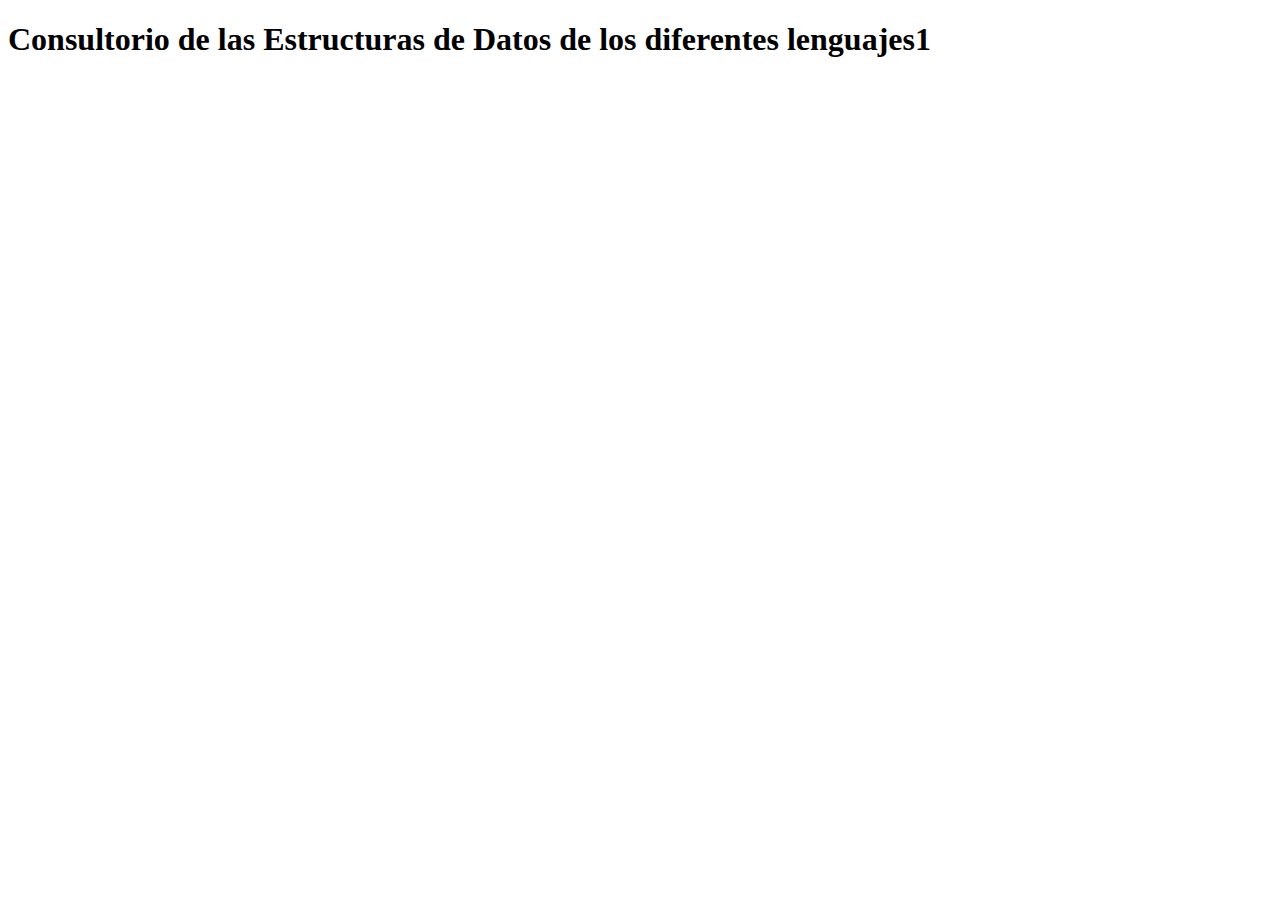
<file: index.html>
<!DOCTYPE html>
<html lang="en">
<head>
    <meta charset="UTF-8">
    <meta http-equiv="X-UA-Compatible" content="IE=edge">
    <meta name="viewport" content="width=device-width, initial-scale=1.0">
    <title>Estructura de Datos</title>
</head>
<body>
    <h1>Consultorio de las Estructuras de Datos de los diferentes lenguajes1</h1>
</body>
</html>
</file>
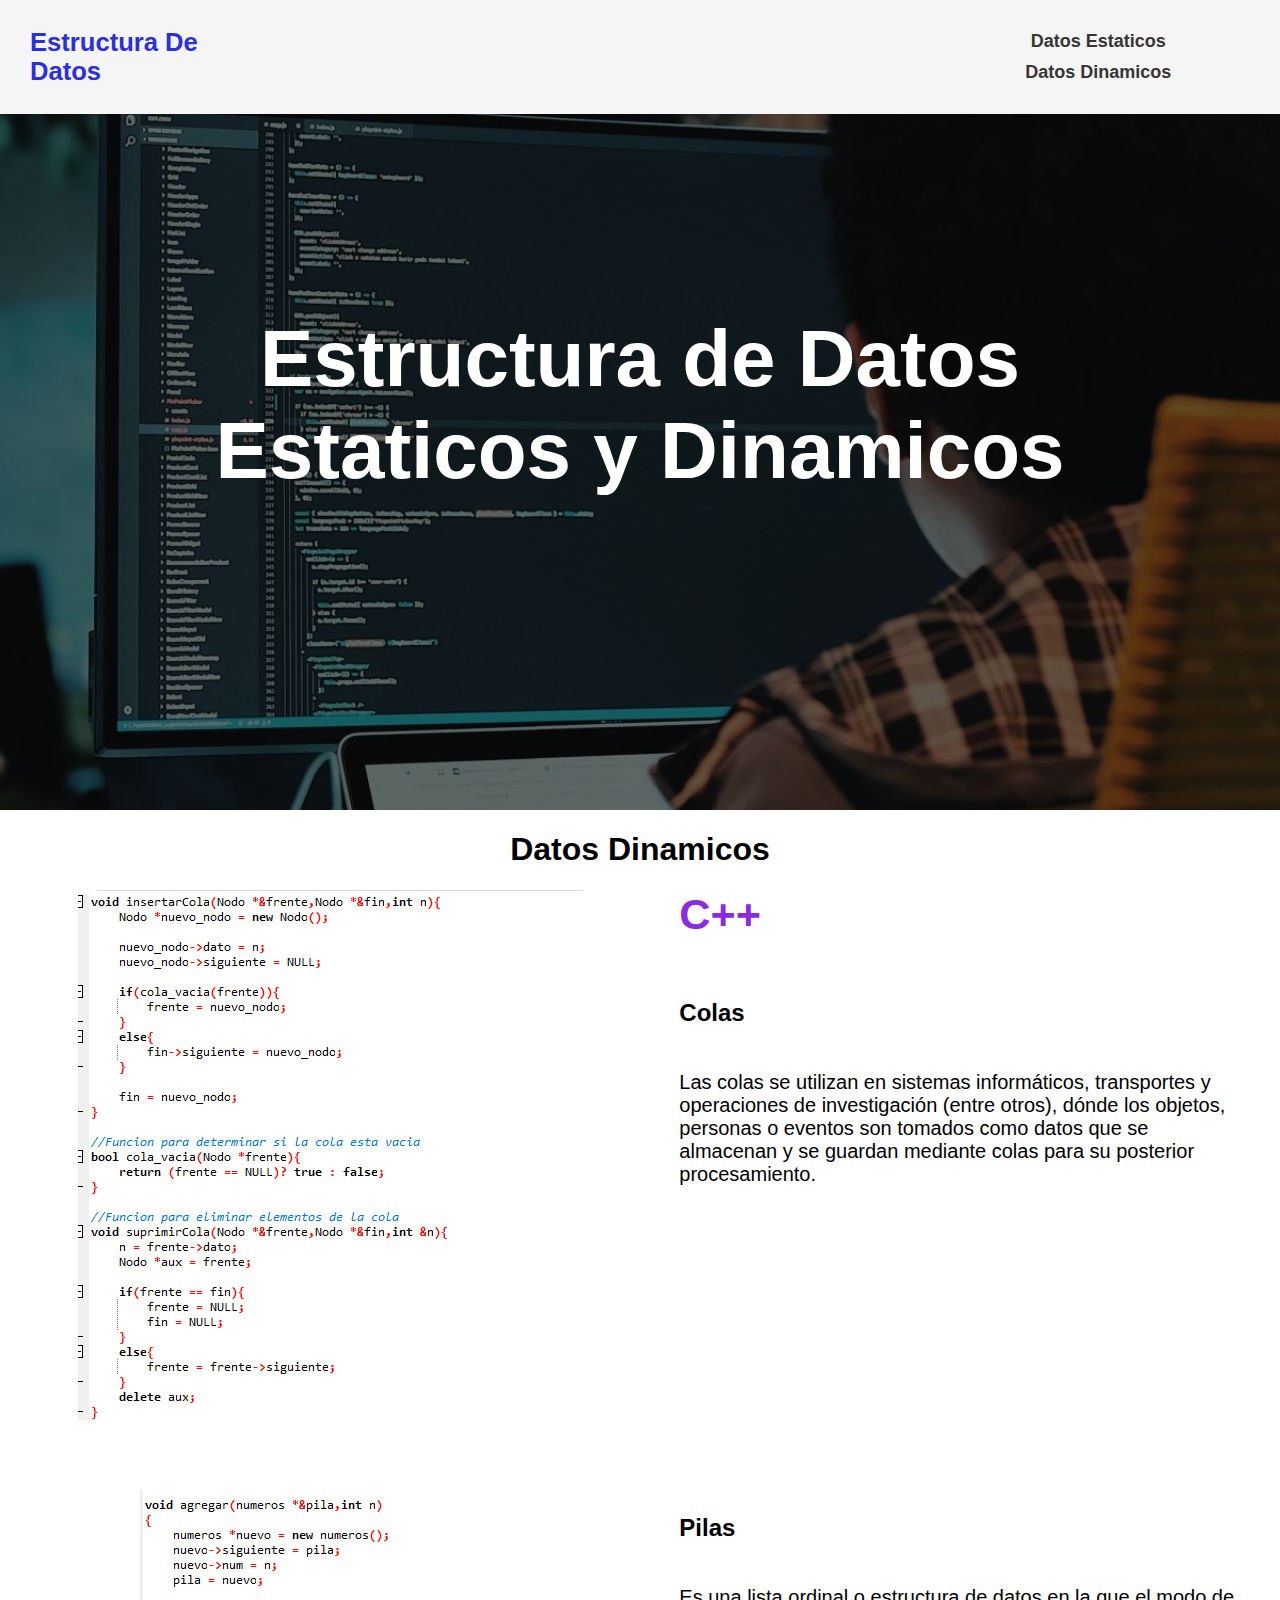
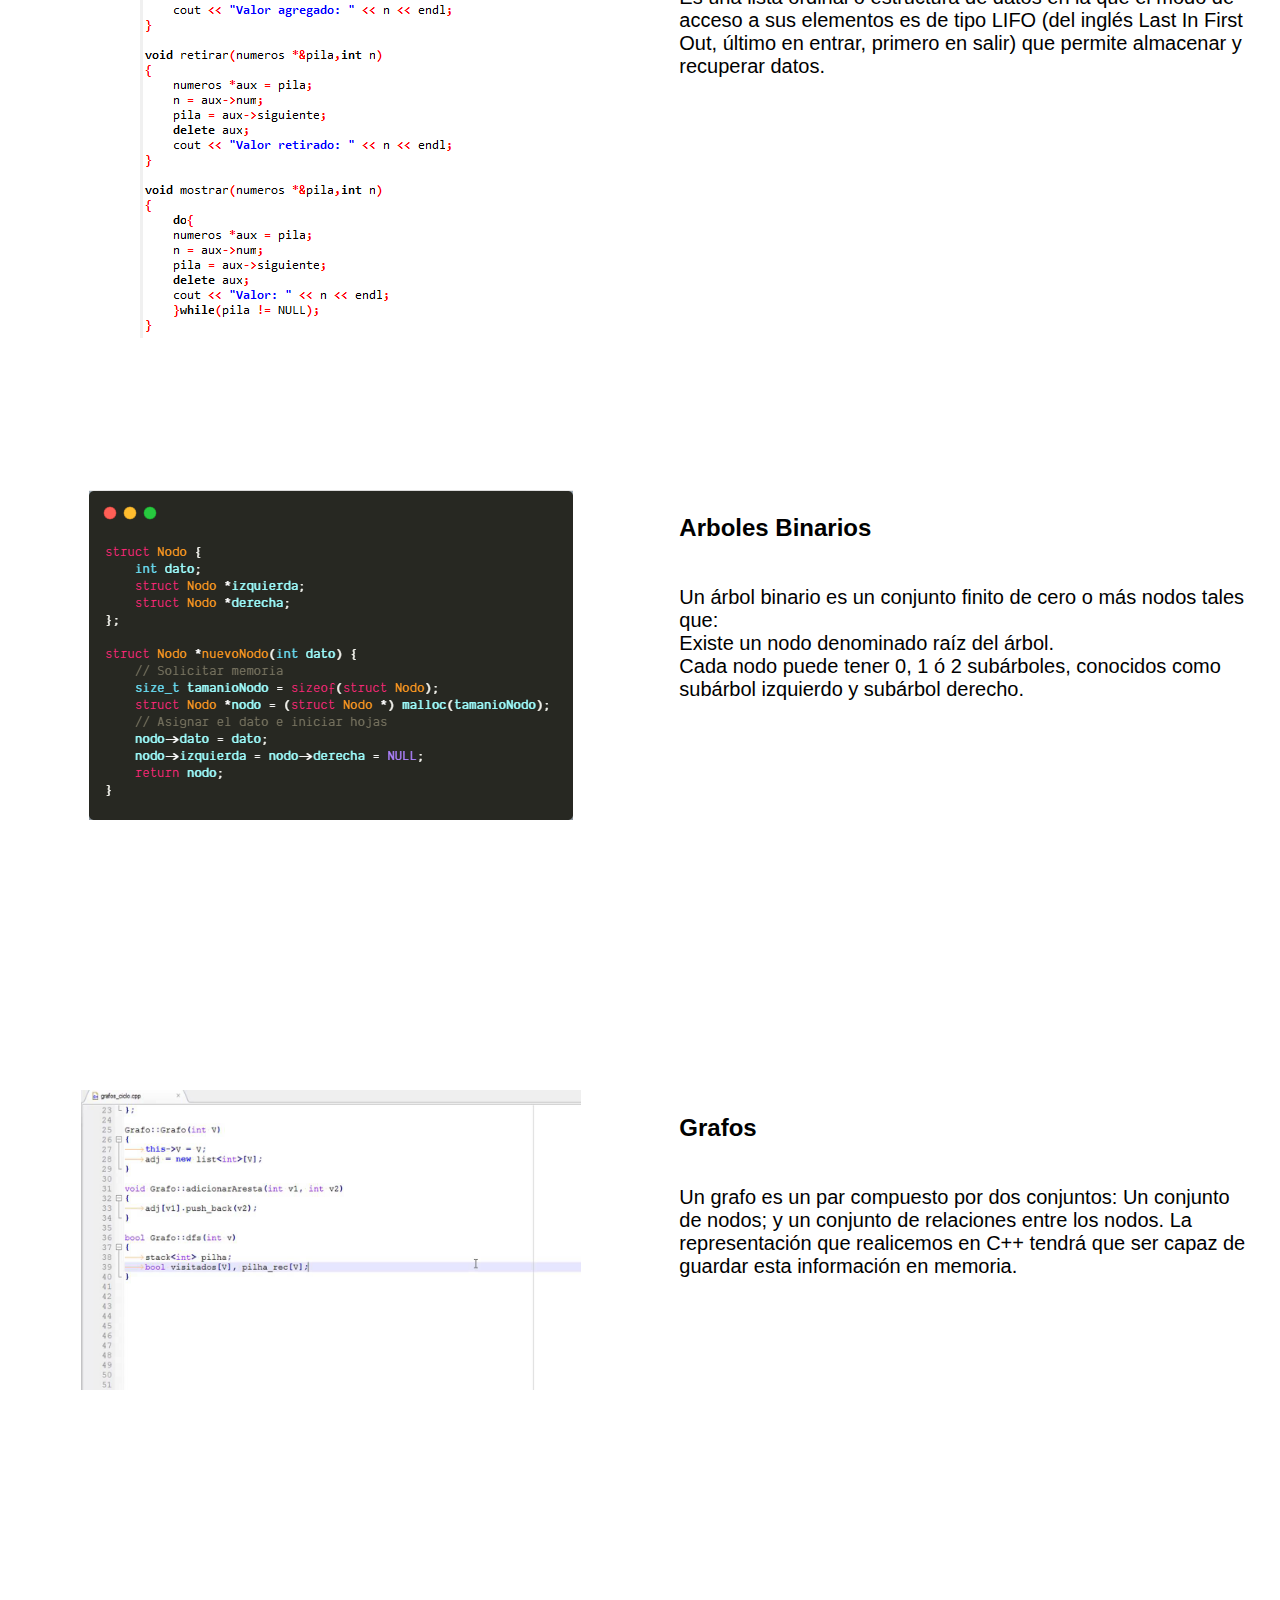
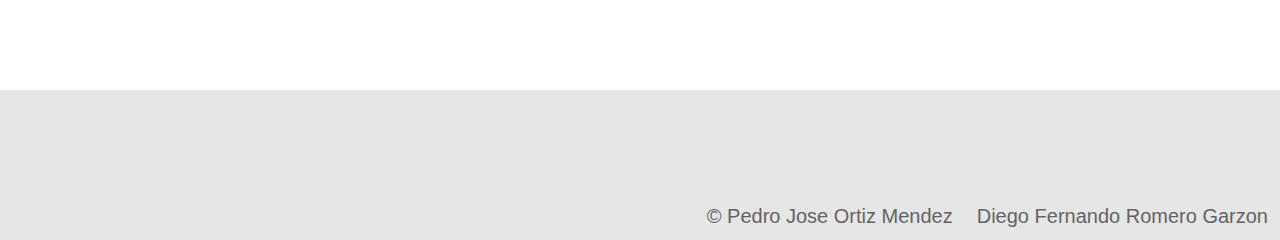
<file: c++-datos-dinamicos.html>
<!DOCTYPE html>
<html lang="en">
<head>
    <title>Estructura de Datos</title>
    <link rel="stylesheet" href="datosdinamicos.css">
</head>
<body>
    <header>
        <div class="container">
            <a class = "logo" href="index.html">Estructura De Datos</a>
            <nav class="navegacion">
                <ul class="menu">
                    <li><a>Datos Estaticos</a>
                        <ul class="submenu">                            
                            <li><a href="javascript-datos-estaticos.html">JavaScript</a></li>
                            <li><a href="java-datos-estaticos.html">Java</a></li>
                            <li><a href="php-datos-estaticos.html">PHP</a></li>
                            <li><a href="cichart-datos-estaticos.html">C#</a></li>
                            <li><a href="c++-datos-estaticos.html">C++</a></li>
                        </ul>
                    </li>
                    <li><a>Datos Dinamicos</a>
                        <ul class="submenu">
                            <li><a href="javascript-datos-dinamicos.html">JavaScript</a></li>
                            <li><a href="java-datos-dinamicos.html">Java</a></li>
                            <li><a href="php-datos-dinamicos.html">PHP</a></li>
                            <li><a href="cichart-datos-dinamicos.html">C#</a></li>
                            <li><a href="c++-datos-dinamicos.html">C++</a></li>
                        </ul>
                    </li>
                </ul>
            </nav>
        </div>
    </header>


    <section id="hero">
        <h1>Estructura de Datos <br>Estaticos y Dinamicos</h1>
    </section>

    <section id="somos-proya">
        <h1>Datos Dinamicos</h1>
        <div class="container section">
            <div class="img-container">
                <img src="media/colas-cmas.png">
            </div>
            <div class="texto">
                
                <h2><span class="color-acento">C++</span></h2>
                <h3>Colas</h3>
                <p>Las colas se utilizan en sistemas informáticos, transportes y operaciones de investigación (entre otros), dónde los objetos, personas o eventos son tomados como datos que se almacenan y se guardan mediante colas para su posterior procesamiento.</p>
                
            </div>
        </div>
    </section>
    <section id="somos-proya">
        <div class="container section">
            <div class="img-container">
                <img src="media/pilas-cmas.jpg">
            </div>
            <div class="texto">
                <h3>Pilas</h3>
                <p>Es una lista ordinal o estructura de datos en la que el modo de acceso a sus elementos es de tipo LIFO (del inglés Last In First Out, último en entrar, primero en salir) que permite almacenar y recuperar datos.</p>
                
            </div>
        </div>
    </section>
    <section id="somos-proya">
        <div class="container section">
            <div class="img-container">
                <img src="media/arboles-cmas.png">
            </div>
            <div class="texto">
                <h3>Arboles Binarios</h3>
                <p>Un árbol binario es un conjunto finito de cero o más nodos tales que:<br>
                   Existe un nodo denominado raíz del árbol.<br>
                   Cada nodo puede tener 0, 1 ó 2 subárboles, conocidos como subárbol izquierdo y subárbol derecho.
                </p>
            </div>
        </div>
    </section>
    <section id="somos-proya">
        <div class="container section">
            <div class="img-container">
                <img src="media/grafos-cmas.jpg" class="img-cmas">
            </div>
            <div class="texto">
                <h3>Grafos</h3>
                <p>Un grafo es un par compuesto por dos conjuntos: Un conjunto de nodos; y un conjunto de relaciones entre los nodos. La representación que realicemos en C++ tendrá que ser capaz de guardar esta información en memoria.</p>
            </div>
        </div>
    </section>



    <footer>
        <div class="container">            
            <p>&copy; Pedro Jose Ortiz Mendez</p>
            <p> Diego Fernando Romero Garzon</p>
        </div>
    </footer>
</body>
</html>
</file>
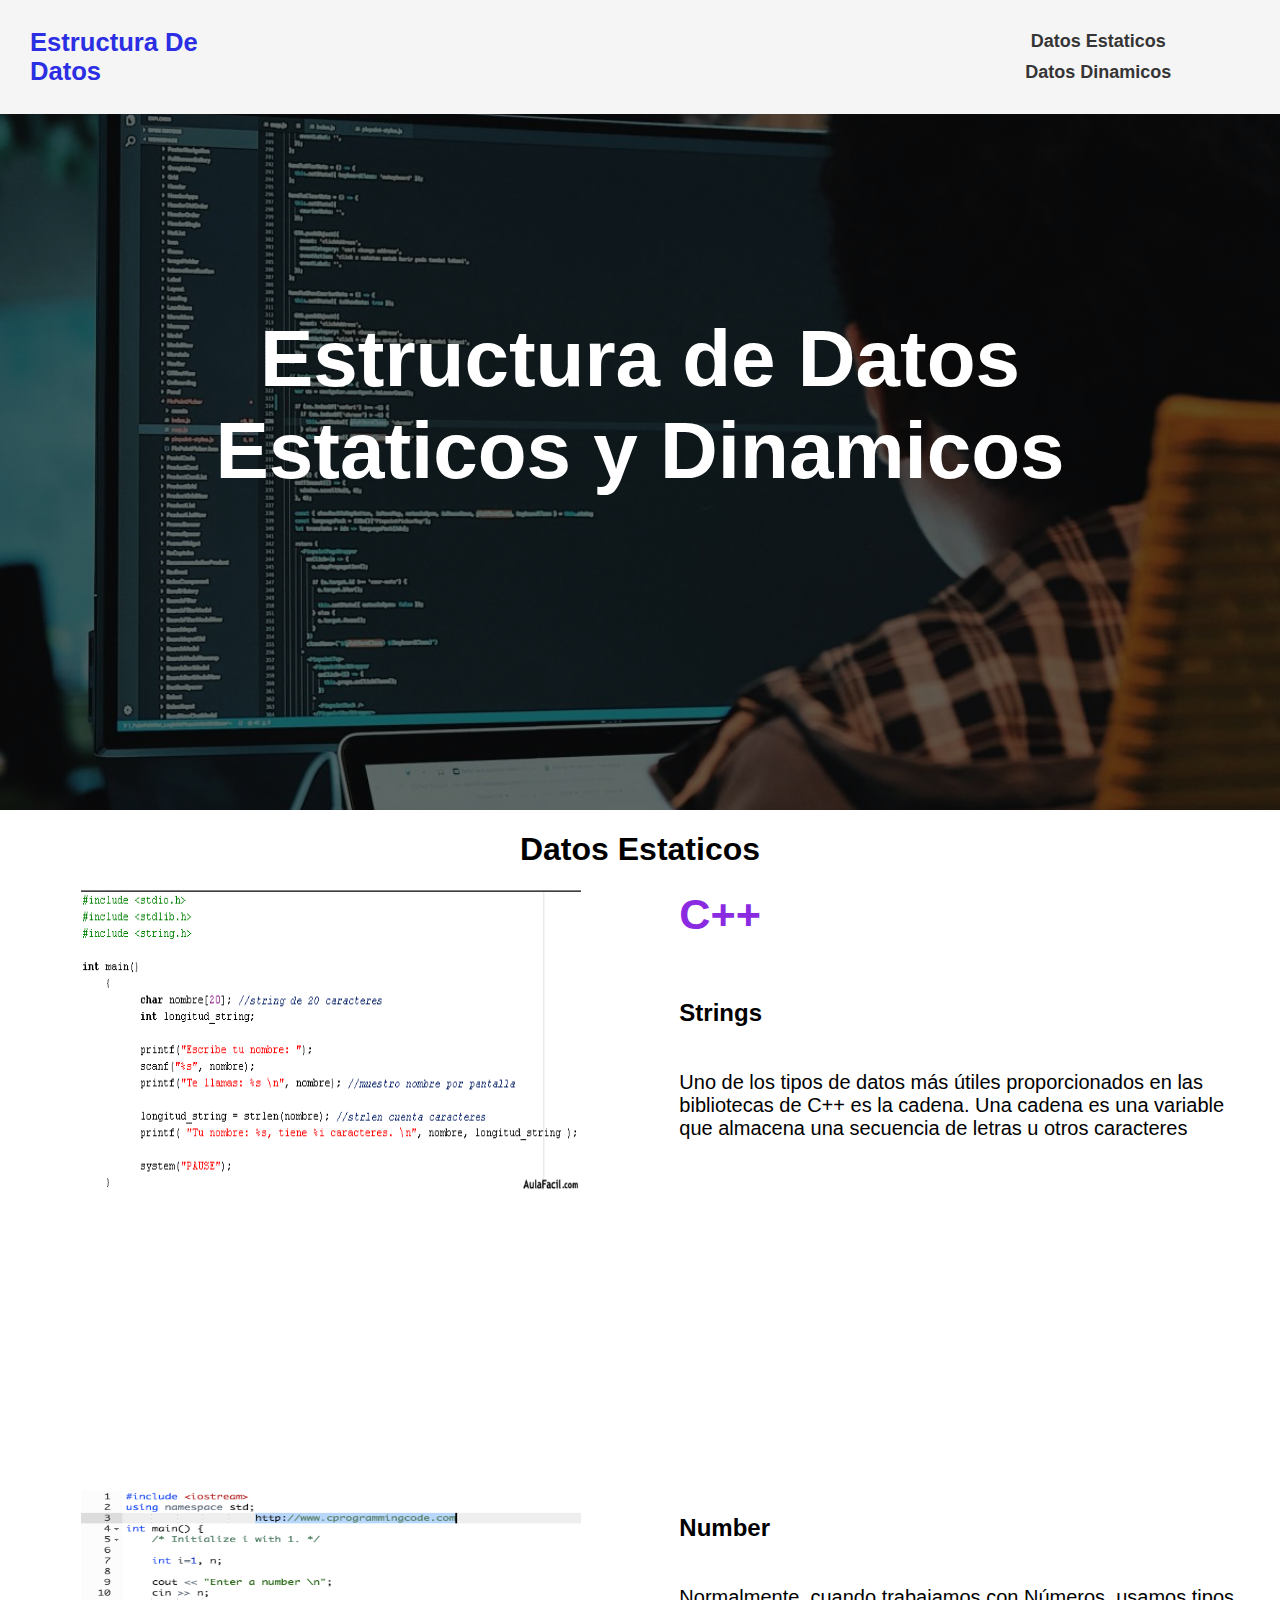
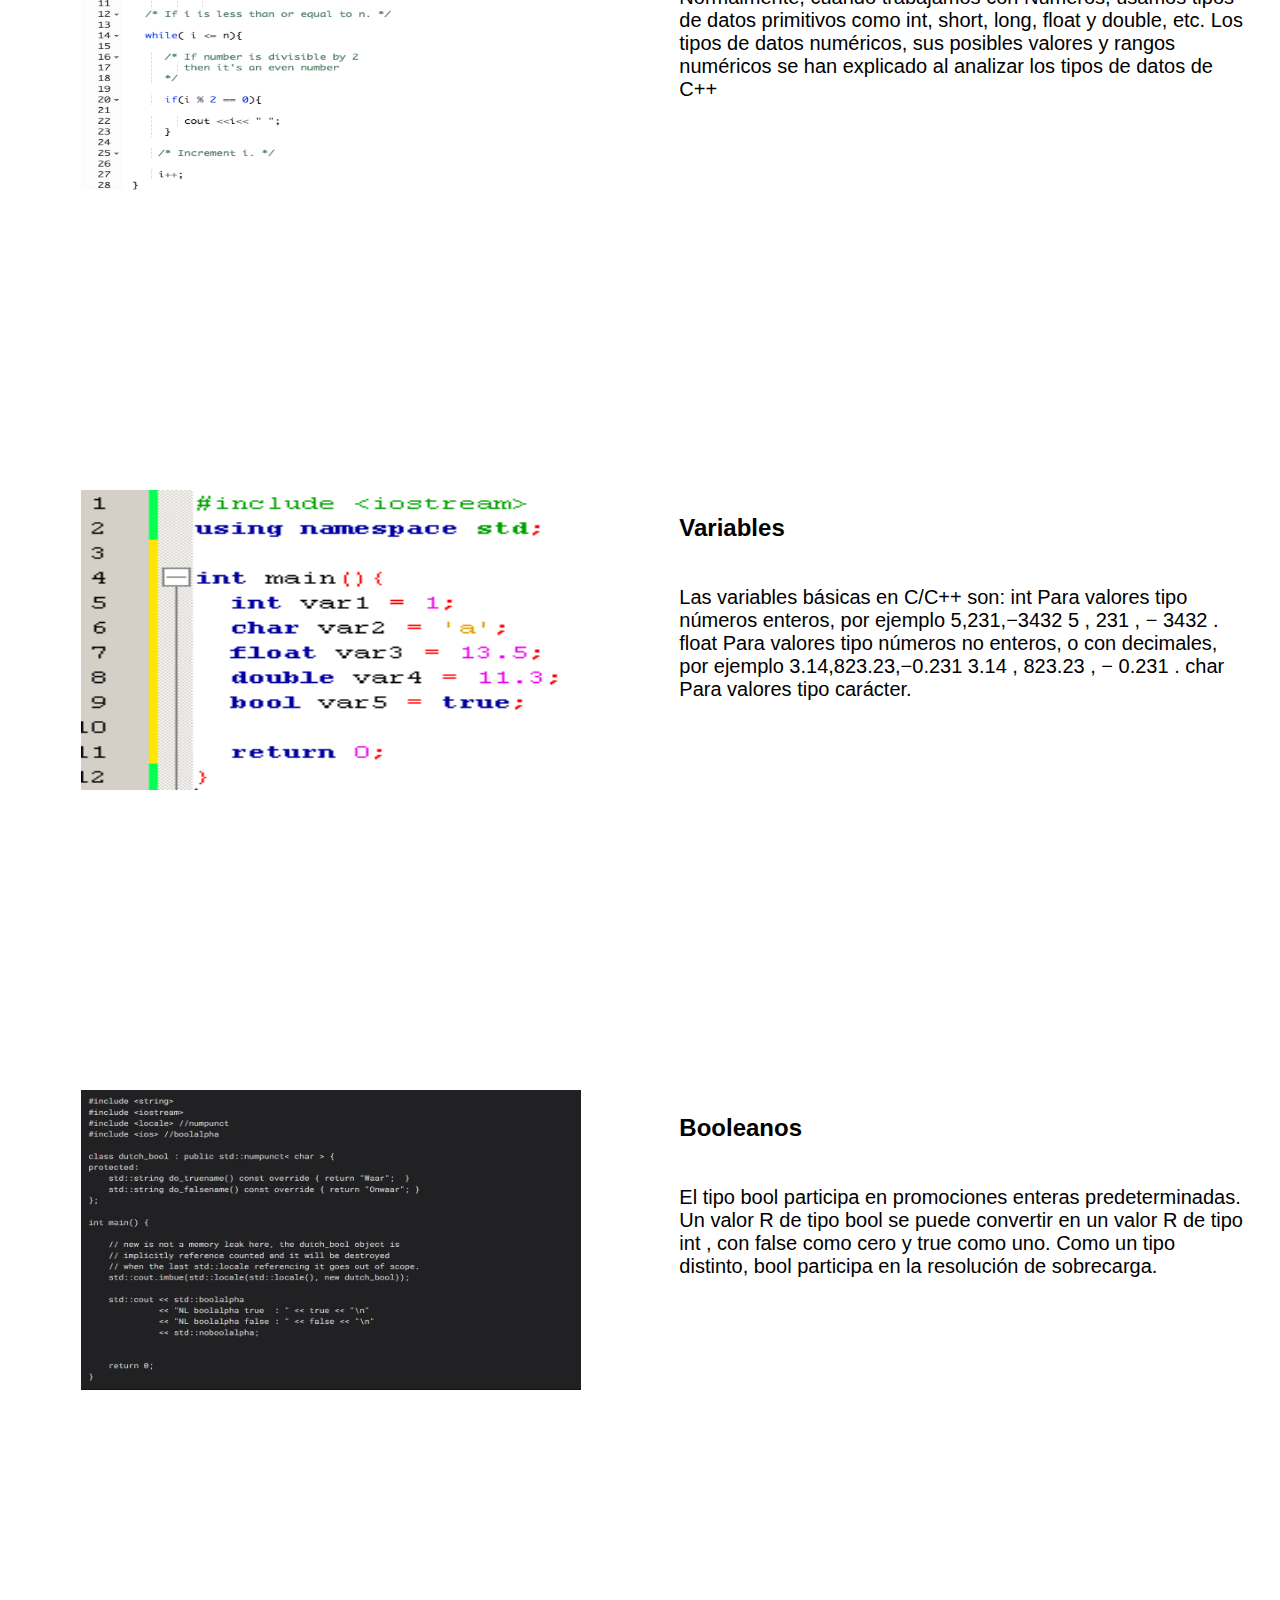
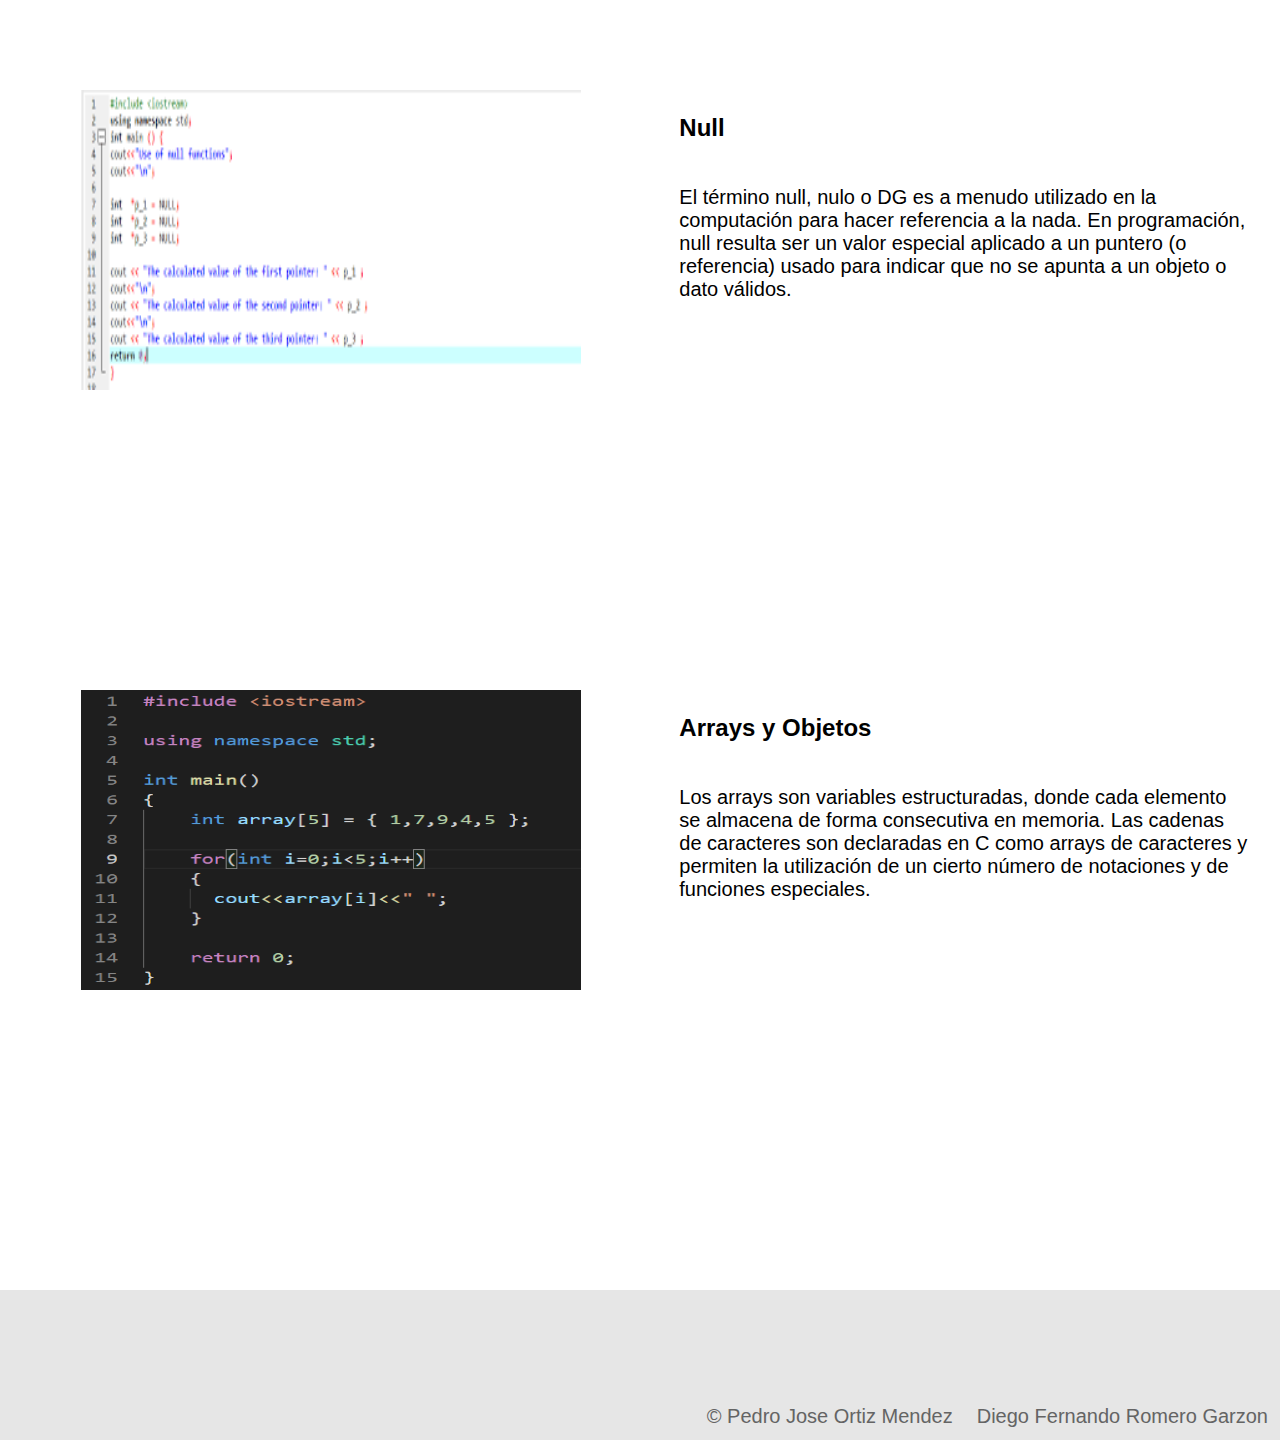
<file: c++-datos-estaticos.html>
<!DOCTYPE html>
<html lang="en">
<head>
    <title>Estructura de Datos</title>
    <link rel="stylesheet" href="datosestaticos.css">
</head>
<body>
    <header>
        <div class="container">
            <a class = "logo" href="index.html">Estructura De Datos</a>
            <nav class="navegacion">
                <ul class="menu">
                    <li><a>Datos Estaticos</a>
                        <ul class="submenu">                            
                            <li><a href="javascript-datos-estaticos.html">JavaScript</a></li>
                            <li><a href="java-datos-estaticos.html">Java</a></li>
                            <li><a href="php-datos-estaticos.html">PHP</a></li>
                            <li><a href="cichart-datos-estaticos.html">C#</a></li>
                            <li><a href="c++-datos-estaticos.html">C++</a></li>
                        </ul>
                    </li>
                    <li><a>Datos Dinamicos</a>
                        <ul class="submenu">
                            <li><a href="javascript-datos-dinamicos.html">JavaScript</a></li>
                            <li><a href="java-datos-dinamicos.html">Java</a></li>
                            <li><a href="php-datos-dinamicos.html">PHP</a></li>
                            <li><a href="cichart-datos-dinamicos.html">C#</a></li>
                            <li><a href="c++-datos-dinamicos.html">C++</a></li>
                        </ul>
                    </li>
                </ul>
            </nav>
        </div>
    </header>

    <section id="hero">
        <h1>Estructura de Datos <br>Estaticos y Dinamicos</h1>
    </section>

    <section id="somos-proya">
        <h1>Datos Estaticos</h1>
        <div class="container section">
            <div class="img-container">
                <img src="media/33-1.es.png" class="img-cmas">
            </div>
            <div class="texto">
                
                <h2><span class="color-acento">C++</span></h2>
                <h3>Strings</h3>
                <p> Uno de los tipos de datos más útiles proporcionados en las bibliotecas de C++ es la cadena. Una cadena es una variable que almacena una secuencia de letras u otros caracteres</p>
                
            </div>
        </div>
    </section>
    <section id="somos-proya">
        <div class="container section">
            <div class="img-container">
                <img src="media/numbers-cmas.png"class="img-cmas">
            </div>
            <div class="texto">
                <h3>Number</h3>
                <p>Normalmente, cuando trabajamos con Números, usamos tipos de datos primitivos como int, short, long, float y double, etc. Los tipos de datos numéricos, sus posibles valores y rangos numéricos se han explicado al analizar los tipos de datos de C++</p>
                
            </div>
        </div>
    </section>
    <section id="somos-proya">
        <div class="container section">
            <div class="img-container">
                <img src="media/variables-cmas.png"class="img-cmas">
            </div>
            <div class="texto">
                <h3>Variables</h3>
                <p>Las variables básicas en C/C++ son: int Para valores tipo números enteros, por ejemplo 5,231,−3432 5 , 231 , − 3432 . float Para valores tipo números no enteros, o con decimales, por ejemplo 3.14,823.23,−0.231 3.14 , 823.23 , − 0.231 . char Para valores tipo carácter.</p>
            </div>
        </div>
    </section>
    <section id="somos-proya">
        <div class="container section">
            <div class="img-container">
                <img src="media/buleancmas.JPG"class="img-cmas">
            </div>
            <div class="texto">
                <h3>Booleanos</h3>
                <p>El tipo bool participa en promociones enteras predeterminadas. Un valor R de tipo bool se puede convertir en un valor R de tipo int , con false como cero y true como uno. Como un tipo distinto, bool participa en la resolución de sobrecarga.</p>
            </div>
        </div>
    </section>
    <section id="somos-proya">
        <div class="container section">
            <div class="img-container">
                <img src="media/null-cmas.png"class="img-cmas">
            </div>
            <div class="texto">
                <h3>Null</h3>
                <p>El término null, nulo o DG es a menudo utilizado en la computación para hacer referencia a la nada. En programación, null resulta ser un valor especial aplicado a un puntero (o referencia) usado para indicar que no se apunta a un objeto o dato válidos.</p>
            </div>
        </div>
    </section>
    <section id="somos-proya">
        <div class="container section">
            <div class="img-container">
                <img src="media/arrays-cmas.png"class="img-cmas">
            </div>
            <div class="texto">
                <h3>Arrays y Objetos</h3>
                <p>Los arrays son variables estructuradas, donde cada elemento se almacena de forma consecutiva en memoria. Las cadenas de caracteres son declaradas en C como arrays de caracteres y permiten la utilización de un cierto número de notaciones y de funciones especiales.</p>
            </div>
        </div>
    </section>



    <footer>
        <div class="container">            
            <p>&copy; Pedro Jose Ortiz Mendez</p>
            <p> Diego Fernando Romero Garzon</p>
        </div>
    </footer>
</body>
</html>
</file>
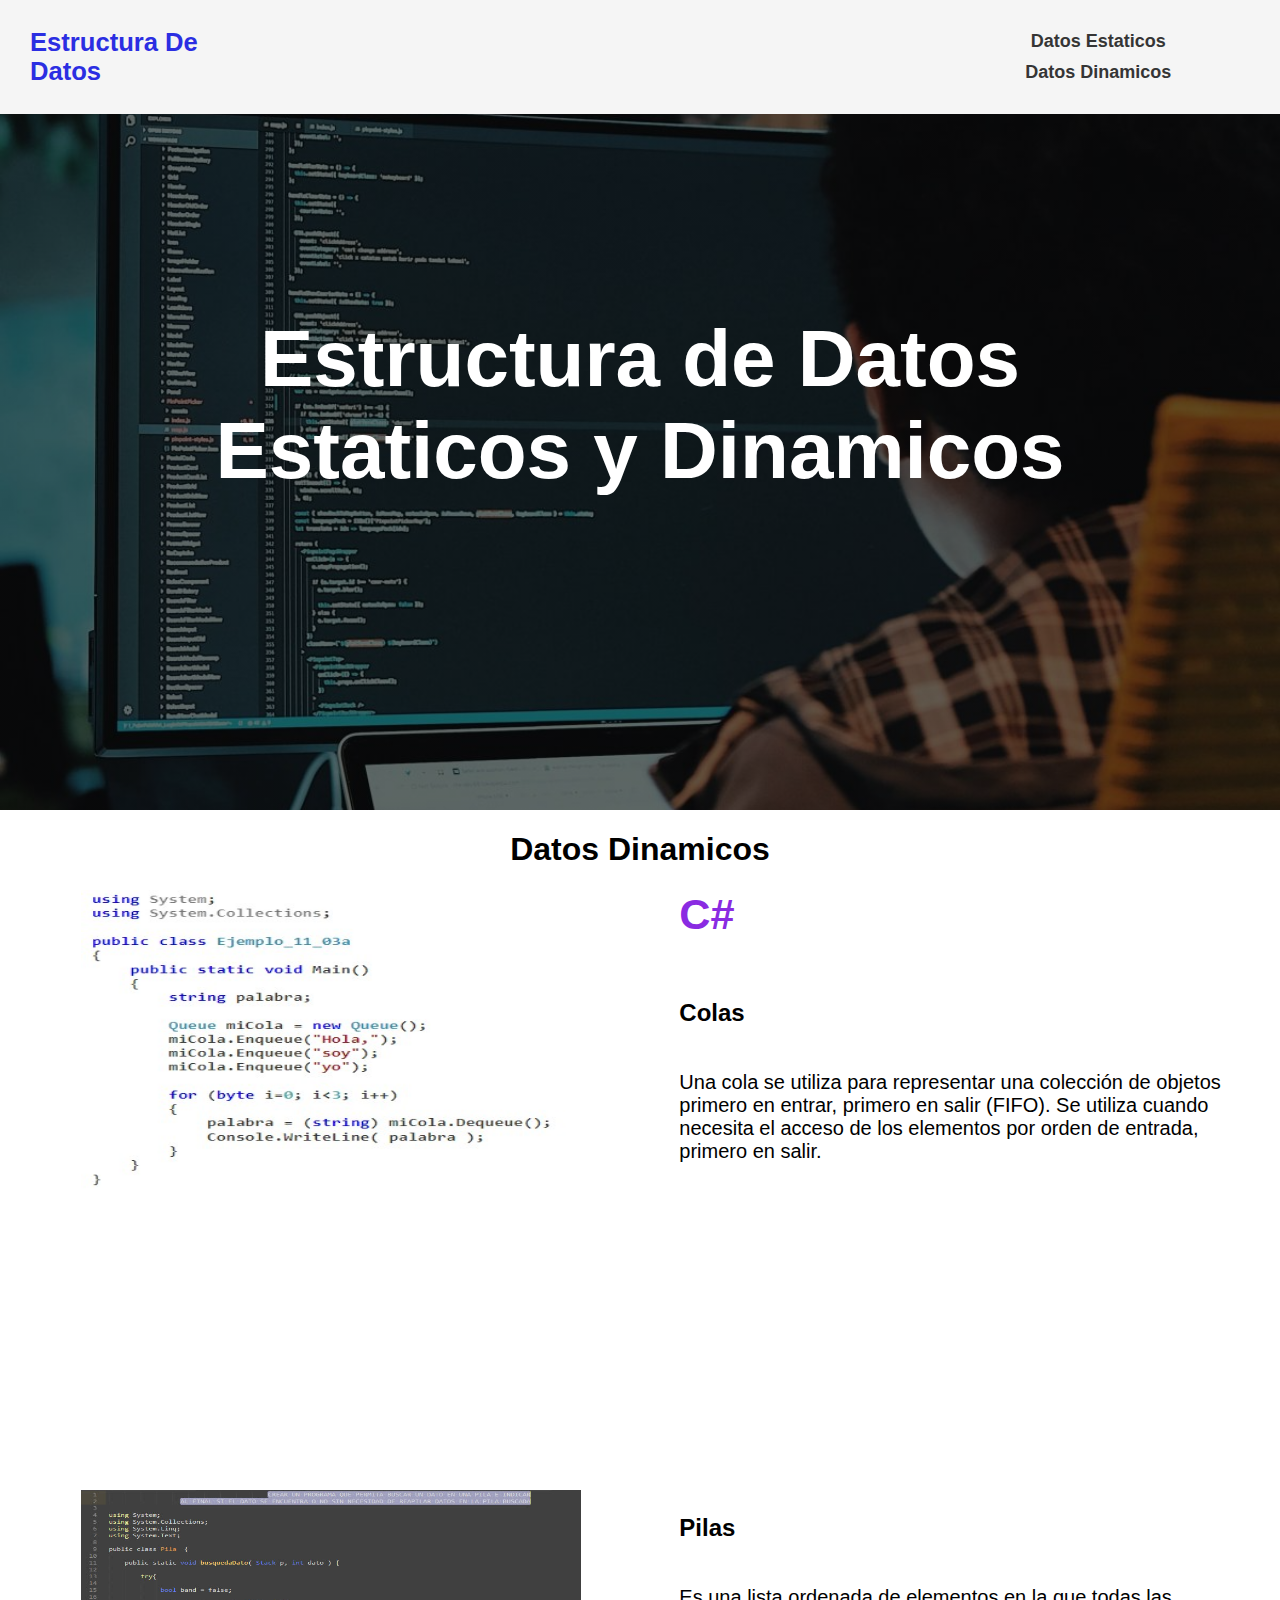
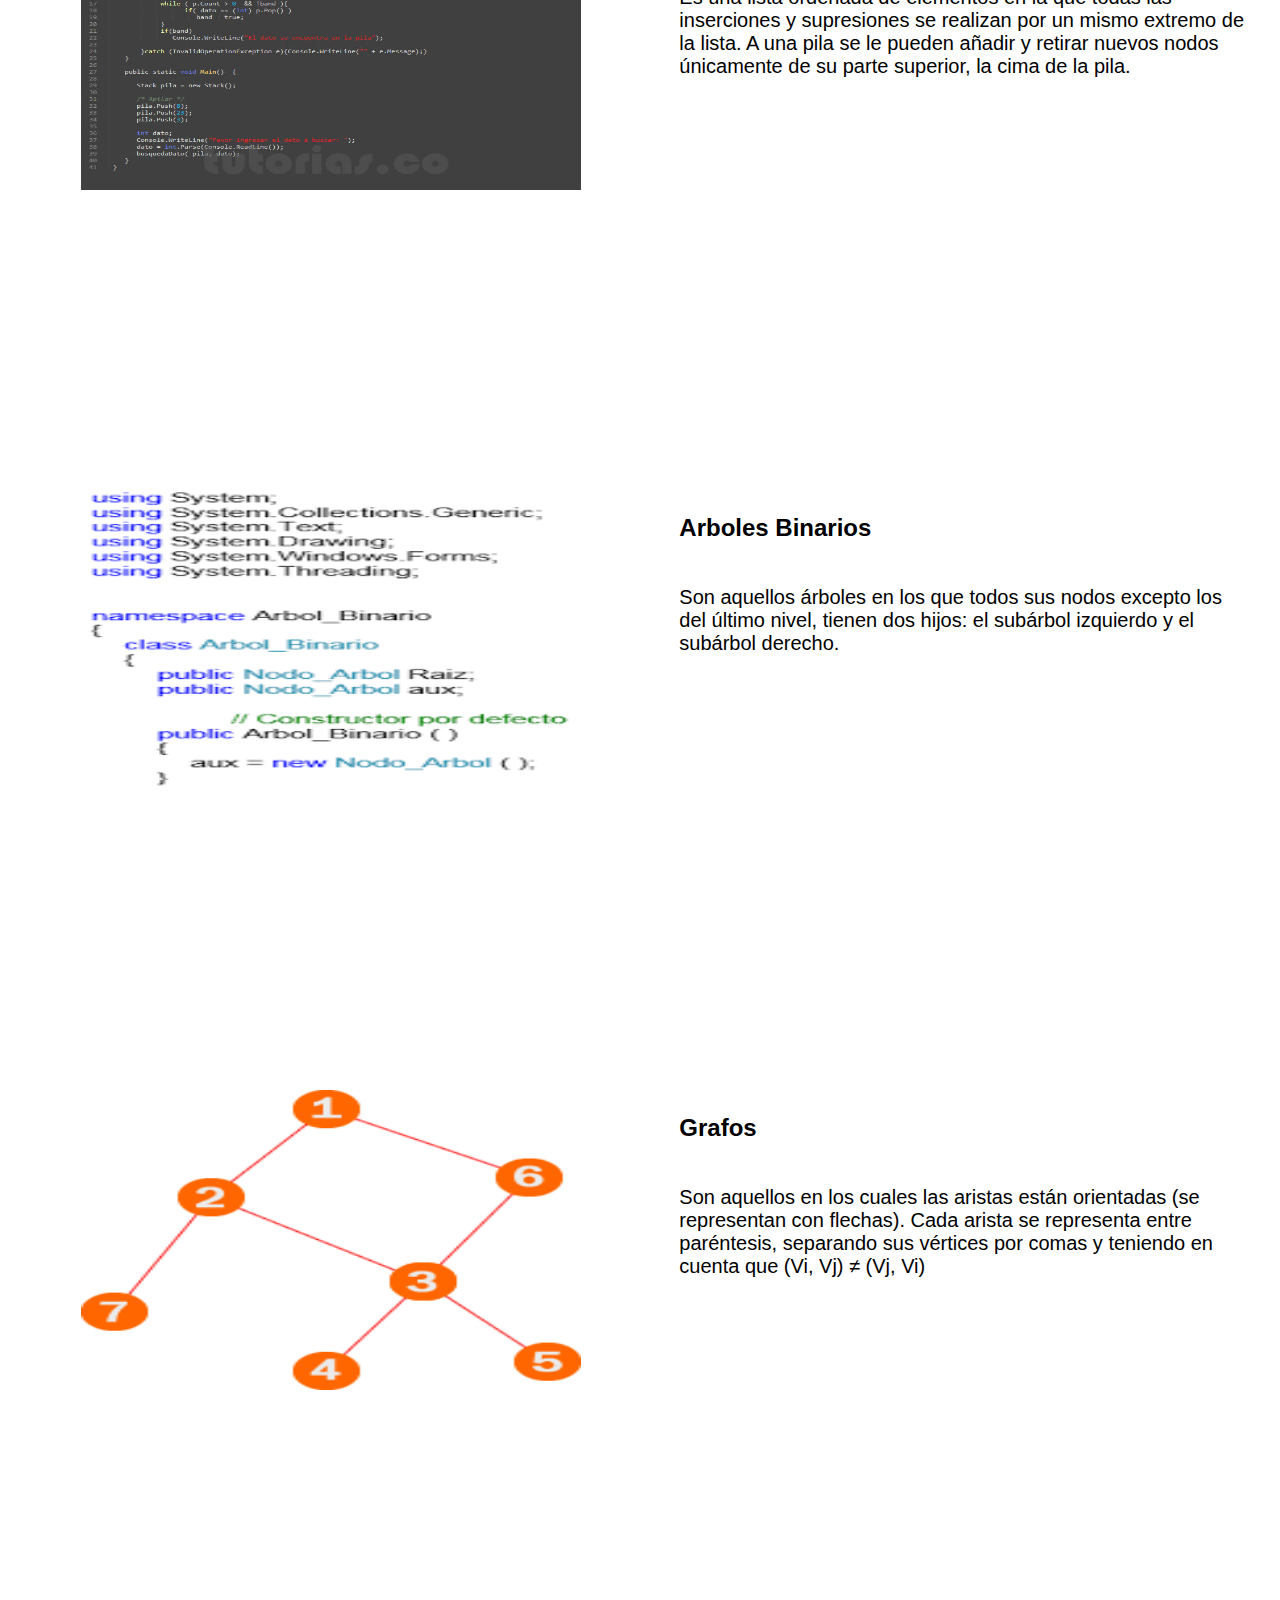
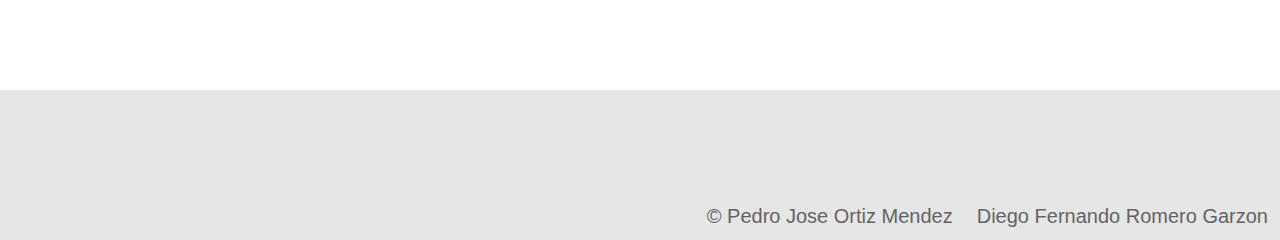
<file: cichart-datos-dinamicos.html>
<!DOCTYPE html>
<html lang="en">
<head>
    <title>Estructura de Datos</title>
    <link rel="stylesheet" href="datosdinamicos.css">
</head>
<body>
    <header>
        <div class="container">
            <a class = "logo" href="index.html">Estructura De Datos</a>
            <nav class="navegacion">
                <ul class="menu">
                    <li><a>Datos Estaticos</a>
                        <ul class="submenu">                            
                            <li><a href="javascript-datos-estaticos.html">JavaScript</a></li>
                            <li><a href="java-datos-estaticos.html">Java</a></li>
                            <li><a href="php-datos-estaticos.html">PHP</a></li>
                            <li><a href="cichart-datos-estaticos.html">C#</a></li>
                            <li><a href="c++-datos-estaticos.html">C++</a></li>
                        </ul>
                    </li>
                    <li><a>Datos Dinamicos</a>
                        <ul class="submenu">
                            <li><a href="javascript-datos-dinamicos.html">JavaScript</a></li>
                            <li><a href="java-datos-dinamicos.html">Java</a></li>
                            <li><a href="php-datos-dinamicos.html">PHP</a></li>
                            <li><a href="cichart-datos-dinamicos.html">C#</a></li>
                            <li><a href="c++-datos-dinamicos.html">C++</a></li>
                        </ul>
                    </li>
                </ul>
            </nav>
        </div>
    </header>

    <section id="hero">
        <h1>Estructura de Datos <br>Estaticos y Dinamicos</h1>
    </section>

    <section id="somos-proya">
        <h1>Datos Dinamicos</h1>
        <div class="container section">
            <div class="img-container">
                <img src="media/colas-cichart.jpg" class="img-cichart">
            </div>
            <div class="texto">
                
                <h2><span class="color-acento">C#</span></h2>
                <h3>Colas</h3>
                <p>Una cola se utiliza para representar una colección de objetos primero en entrar, primero en salir (FIFO). Se utiliza cuando necesita el acceso de los elementos por orden de entrada, primero en salir.</p>
                
            </div>
        </div>
    </section>
    <section id="somos-proya">
        <div class="container section">
            <div class="img-container">
                <img src="media/pilas-cichart.png" class="img-cichart">
            </div>
            <div class="texto">
                <h3>Pilas</h3>
                <p>Es una lista ordenada de elementos en la que todas las inserciones y supresiones se realizan por un mismo extremo de la lista. A una pila se le pueden añadir y retirar nuevos nodos únicamente de su parte superior, la cima de la pila.</p>
                
            </div>
        </div>
    </section>
    <section id="somos-proya">
        <div class="container section">
            <div class="img-container">
                <img src="media/arboles-cichart.png" class="img-cichart">
            </div>
            <div class="texto">
                <h3>Arboles Binarios</h3>
                <p>Son aquellos árboles en los que todos sus nodos excepto los del último nivel, tienen dos hijos: el subárbol izquierdo y el subárbol derecho.</p>
            </div>
        </div>
    </section>
    <section id="somos-proya">
        <div class="container section">
            <div class="img-container">
                <img src="media/grafos-cichart.png" class="img-cichart">
            </div>
            <div class="texto">
                <h3>Grafos</h3>
                <p>Son aquellos en los cuales las aristas están orientadas (se representan con flechas). Cada arista se representa entre paréntesis, separando sus vértices por comas y teniendo en cuenta que (Vi, Vj) ≠ (Vj, Vi)</p>
            </div>
        </div>
    </section>
    
    <footer>
        <div class="container">            
            <p>&copy; Pedro Jose Ortiz Mendez</p>
            <p> Diego Fernando Romero Garzon</p>
        </div>
    </footer>
</body>
</html>
</file>
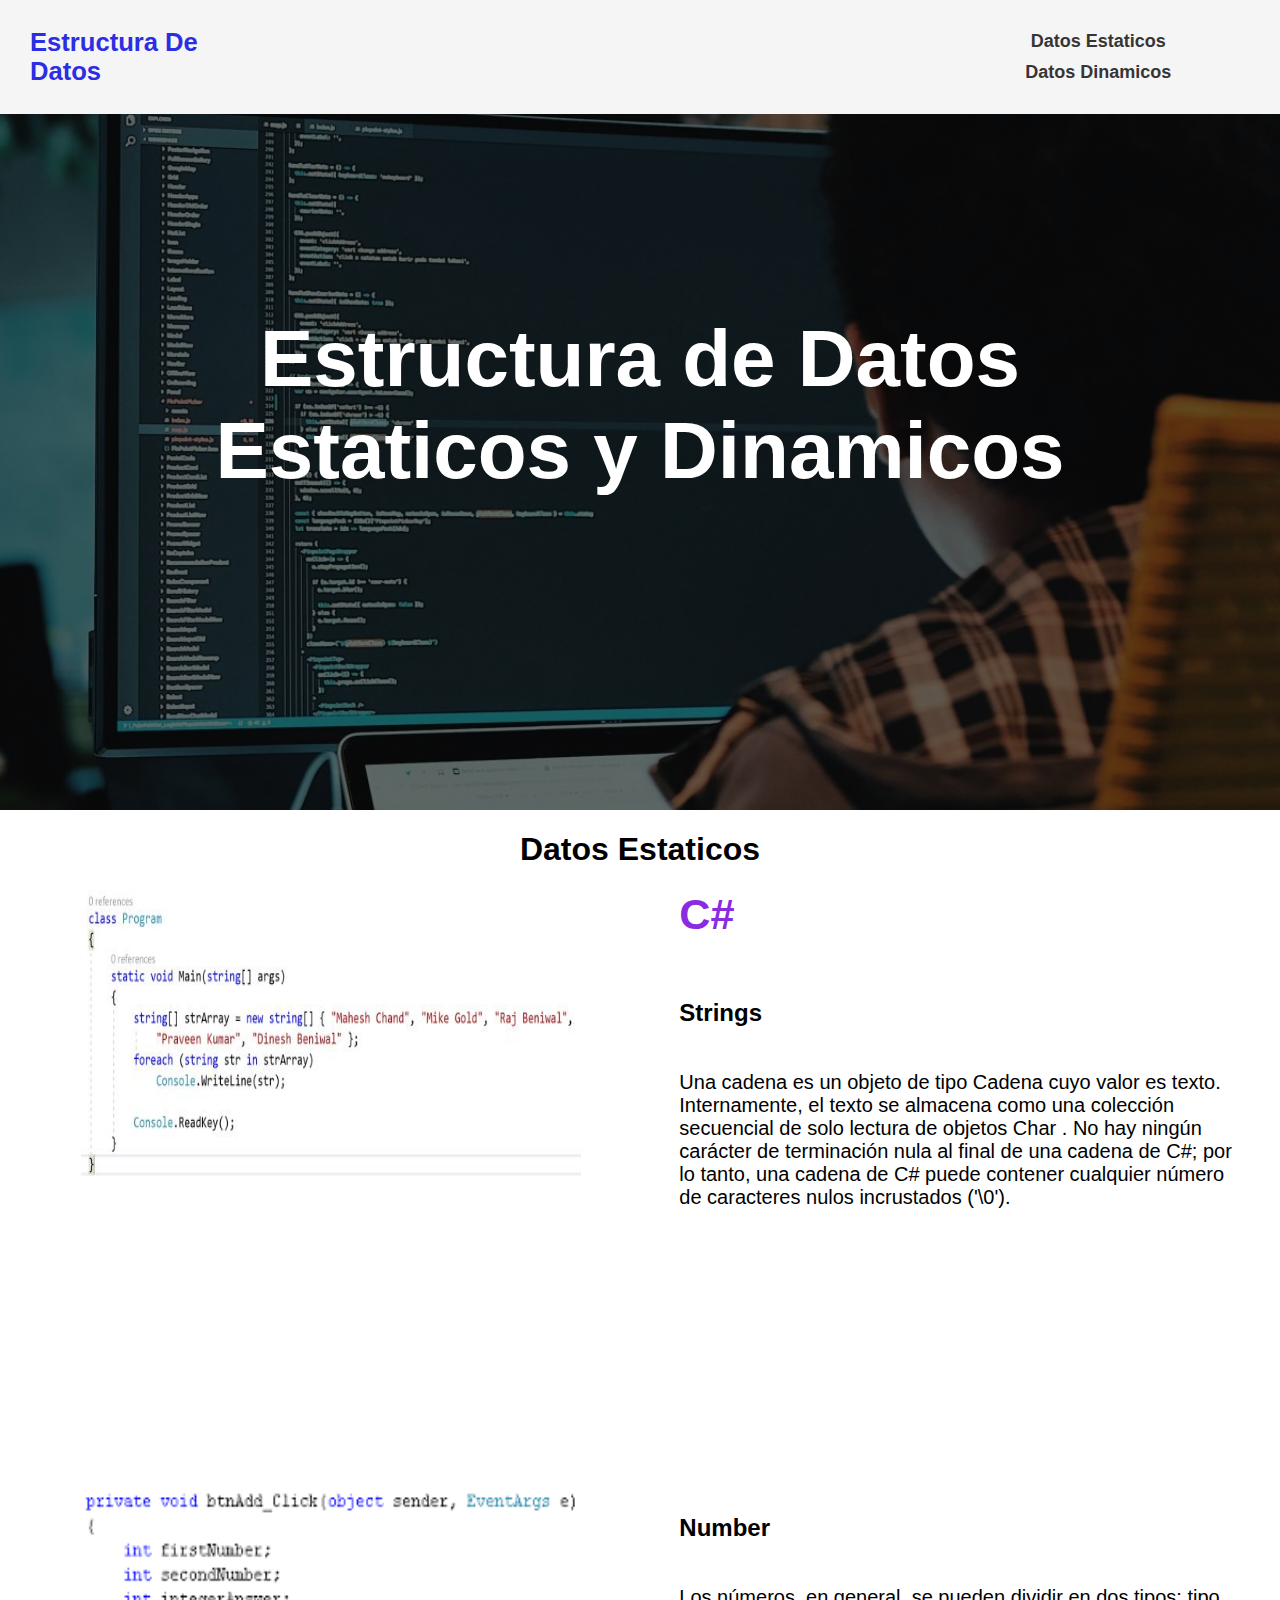
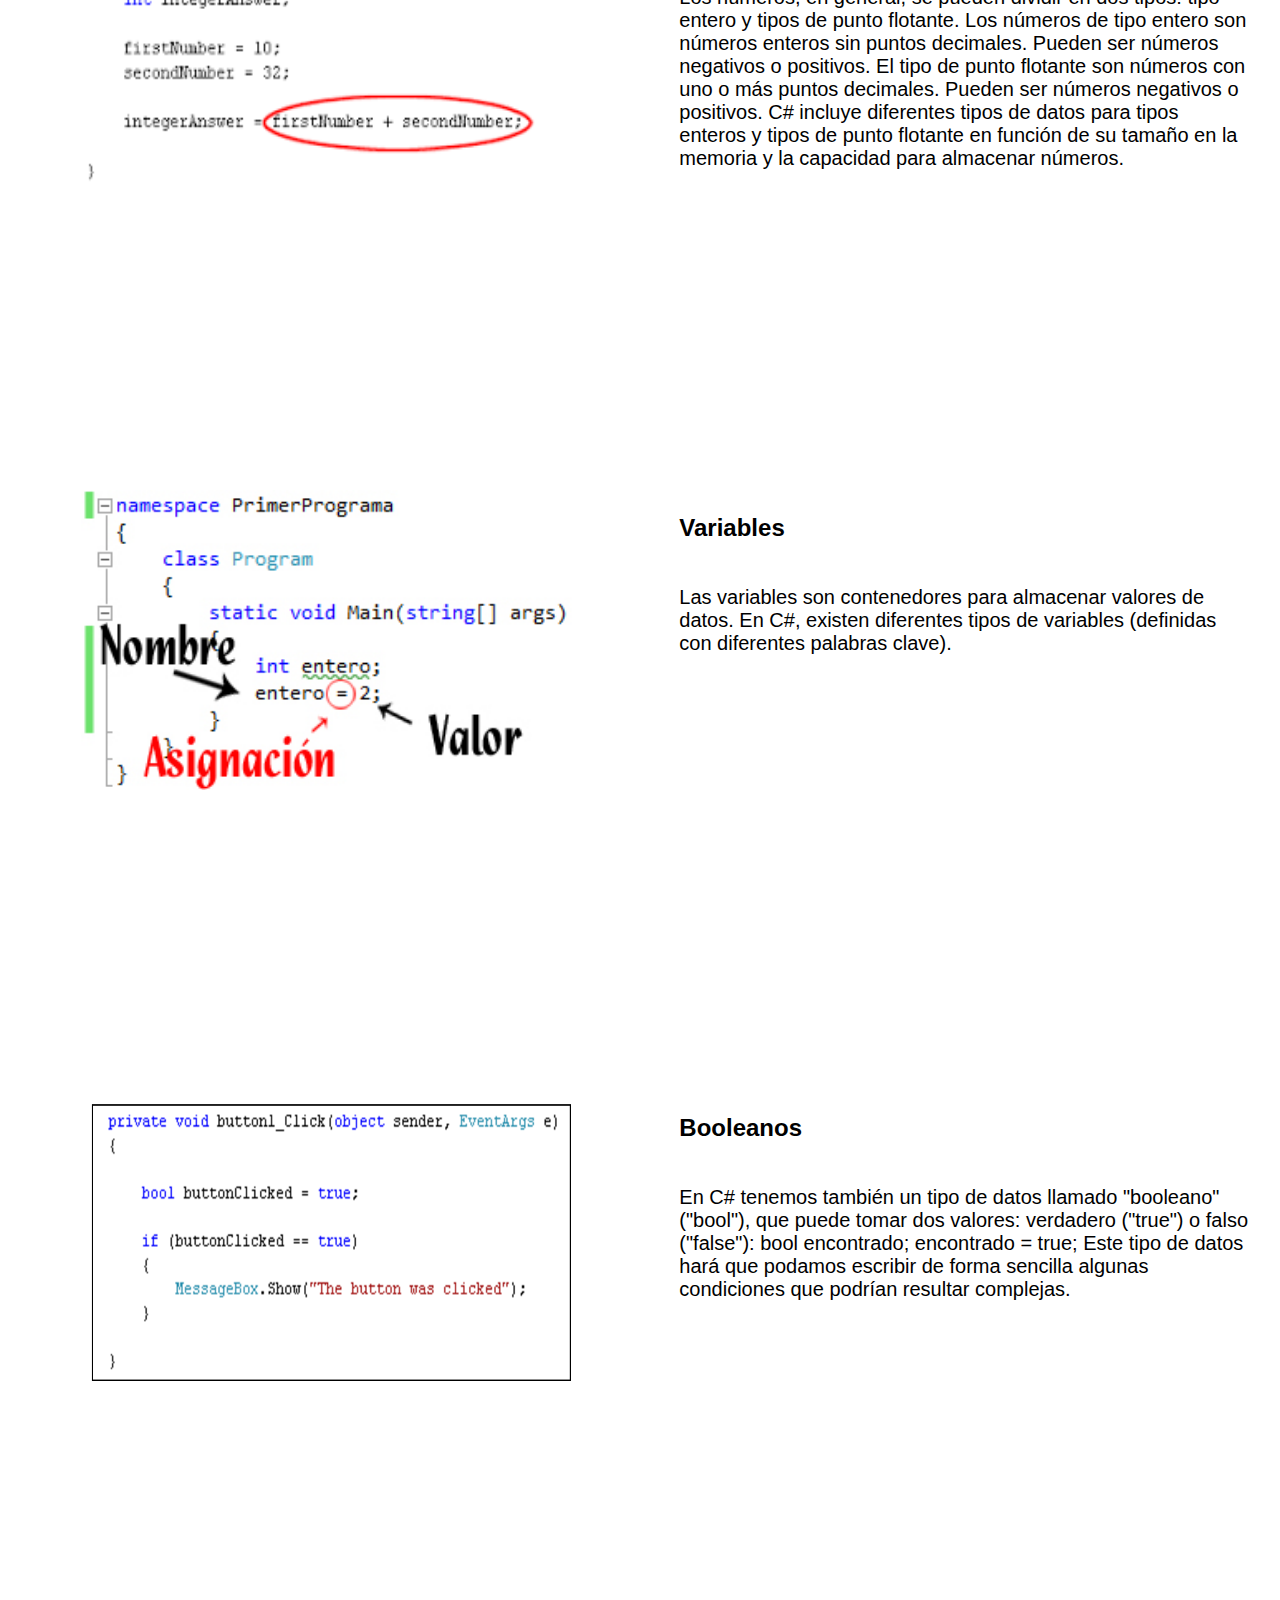
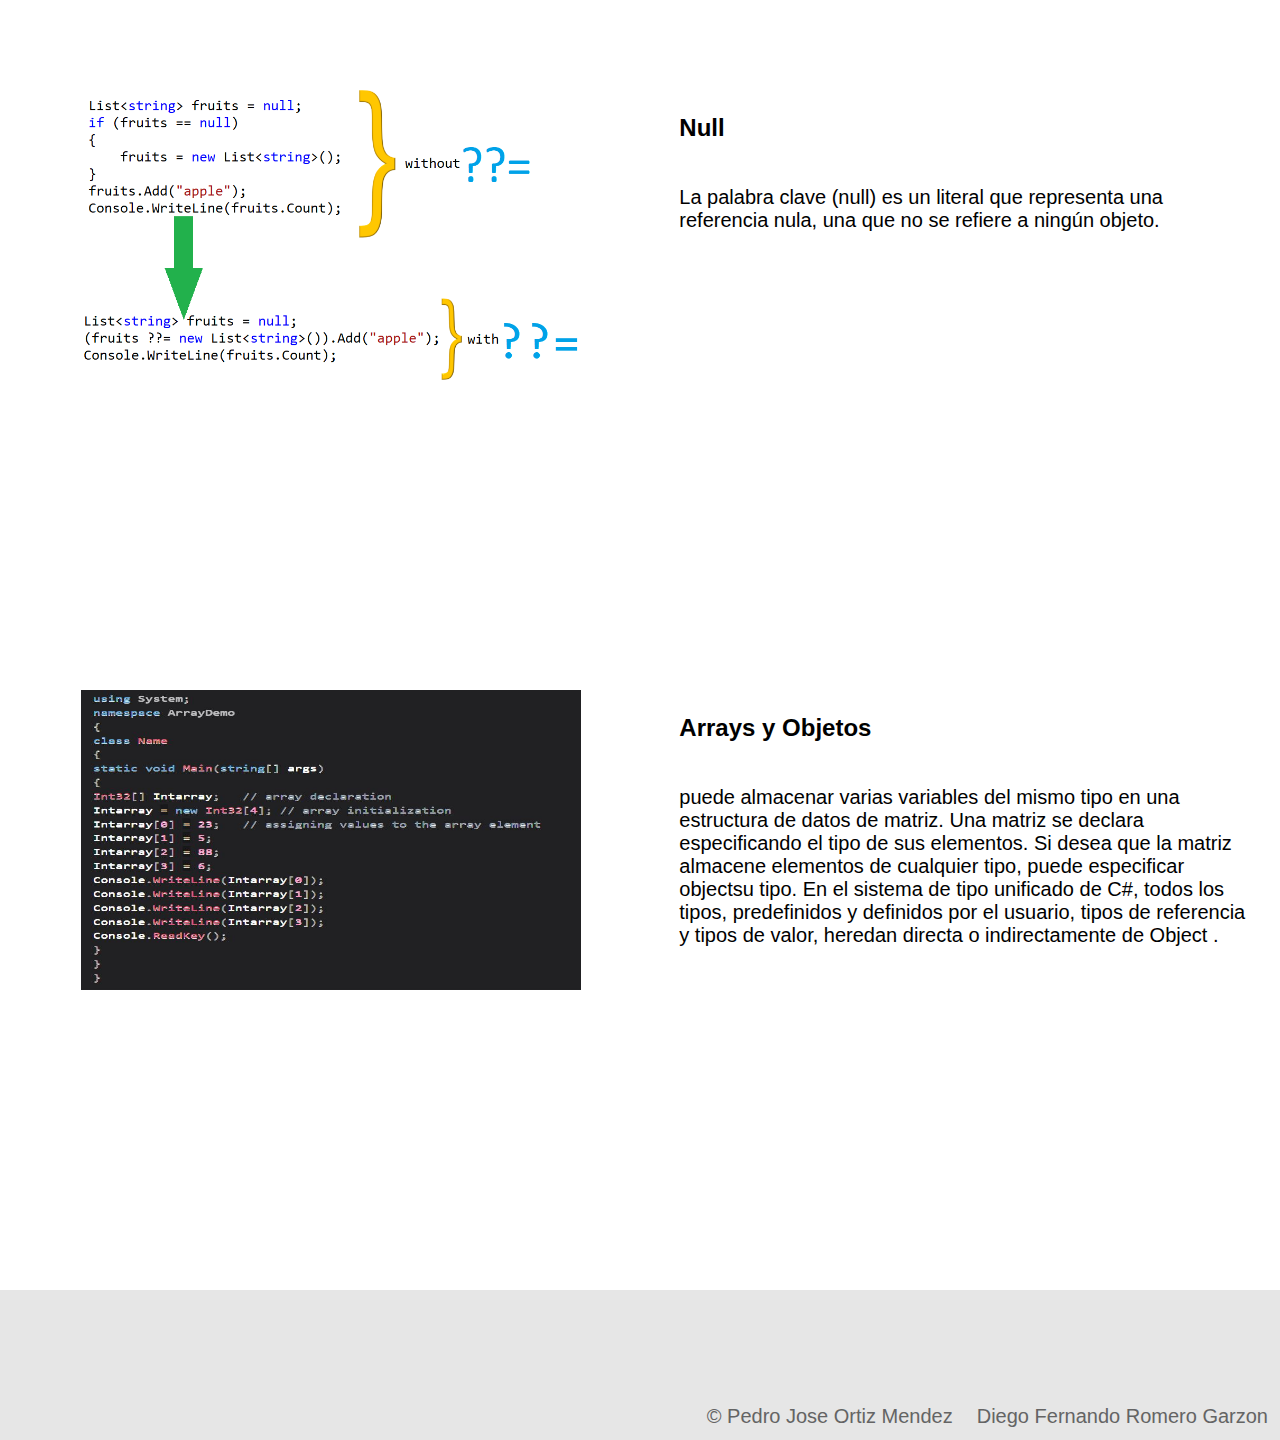
<file: cichart-datos-estaticos.html>
<!DOCTYPE html>
<html lang="en">
<head>
    <title>Estructura de Datos</title>
    <link rel="stylesheet" href="datosestaticos.css">
</head>
<body>
    <header>
        <div class="container">
            <a class = "logo" href="index.html">Estructura De Datos</a>
            <nav class="navegacion">
                <ul class="menu">
                    <li><a>Datos Estaticos</a>
                        <ul class="submenu">                            
                            <li><a href="javascript-datos-estaticos.html">JavaScript</a></li>
                            <li><a href="java-datos-estaticos.html">Java</a></li>
                            <li><a href="php-datos-estaticos.html">PHP</a></li>
                            <li><a href="cichart-datos-estaticos.html">C#</a></li>
                            <li><a href="c++-datos-estaticos.html">C++</a></li>
                        </ul>
                    </li>
                    <li><a>Datos Dinamicos</a>
                        <ul class="submenu">
                            <li><a href="javascript-datos-dinamicos.html">JavaScript</a></li>
                            <li><a href="java-datos-dinamicos.html">Java</a></li>
                            <li><a href="php-datos-dinamicos.html">PHP</a></li>
                            <li><a href="cichart-datos-dinamicos.html">C#</a></li>
                            <li><a href="c++-datos-dinamicos.html">C++</a></li>
                        </ul>
                    </li>
                </ul>
            </nav>
        </div>
    </header>


    <section id="hero">
        <h1>Estructura de Datos <br>Estaticos y Dinamicos</h1>
    </section>

    <section id="somos-proya">
        <h1>Datos Estaticos</h1>
        <div class="container section">
            <div class="img-container">
                <img src="media/strings-cichart.jpg" class="img-cichart">
            </div>
            <div class="texto">
                
                <h2><span class="color-acento">C#</span></h2>
                <h3>Strings</h3>
                <p>Una cadena es un objeto de tipo Cadena cuyo valor es texto. Internamente, el texto se almacena como una colección secuencial de solo lectura de objetos Char . No hay ningún carácter de terminación nula al final de una cadena de C#; por lo tanto, una cadena de C# puede contener cualquier número de caracteres nulos incrustados ('\0').</p>
                
            </div>
        </div>
    </section>
    <section id="somos-proya">
        <div class="container section">
            <div class="img-container">
                <img src="media/numbers-cichart.png" class="img-cichart">
            </div>
            <div class="texto">
                <h3>Number</h3>
                <p>Los números, en general, se pueden dividir en dos tipos: tipo entero y tipos de punto flotante.

                    Los números de tipo entero son números enteros sin puntos decimales. Pueden ser números negativos o positivos.
                    
                    El tipo de punto flotante son números con uno o más puntos decimales. Pueden ser números negativos o positivos.
                    
                    C# incluye diferentes tipos de datos para tipos enteros y tipos de punto flotante en función de su tamaño en la memoria y la capacidad para almacenar números.</p>
                
            </div>
        </div>
    </section>
    <section id="somos-proya">
        <div class="container section">
            <div class="img-container">
                <img src="media/6-2.jpg" class="img-cichart">
            </div>
            <div class="texto">
                <h3>Variables</h3>
                <p>Las variables son contenedores para almacenar valores de datos.

                    En C#, existen diferentes tipos de variables (definidas con diferentes palabras clave).</p>
            </div>
        </div>
    </section>
    <section id="somos-proya">
        <div class="container section">
            <div class="img-container">
                <img src="media/booleanos-cichart.png" class="img-cichart">
            </div>
            <div class="texto">
                <h3>Booleanos</h3>
                <p>En C# tenemos también un tipo de datos llamado "booleano" ("bool"), que puede tomar dos valores: verdadero ("true") o falso ("false"): bool encontrado; encontrado = true; Este tipo de datos hará que podamos escribir de forma sencilla algunas condiciones que podrían resultar complejas.</p>
            </div>
        </div>
    </section>
    <section id="somos-proya">
        <div class="container section">
            <div class="img-container">
                <img src="media/null-cichart.png" class="img-cichart">
            </div>
            <div class="texto">
                <h3>Null</h3>
                <p>La palabra clave (null) es un literal que representa una referencia nula, una que no se refiere a ningún objeto.</p>
            </div>
        </div>
    </section>
    <section id="somos-proya">
        <div class="container section">
            <div class="img-container">
                <img src="media/arrayobjetosch.JPG" class="img-cichart">
            </div>
            <div class="texto">
                <h3>Arrays y Objetos</h3>
                <p>puede almacenar varias variables del mismo tipo en una estructura de datos de matriz. Una matriz se declara especificando el tipo de sus elementos. Si desea que la matriz almacene elementos de cualquier tipo, puede especificar objectsu tipo. En el sistema de tipo unificado de C#, todos los tipos, predefinidos y definidos por el usuario, tipos de referencia y tipos de valor, heredan directa o indirectamente de Object .</p>
            </div>
        </div>
    </section>



    <footer>
        <div class="container">            
            <p>&copy; Pedro Jose Ortiz Mendez</p>
            <p> Diego Fernando Romero Garzon</p>
        </div>
    </footer>
</body>
</html>
</file>
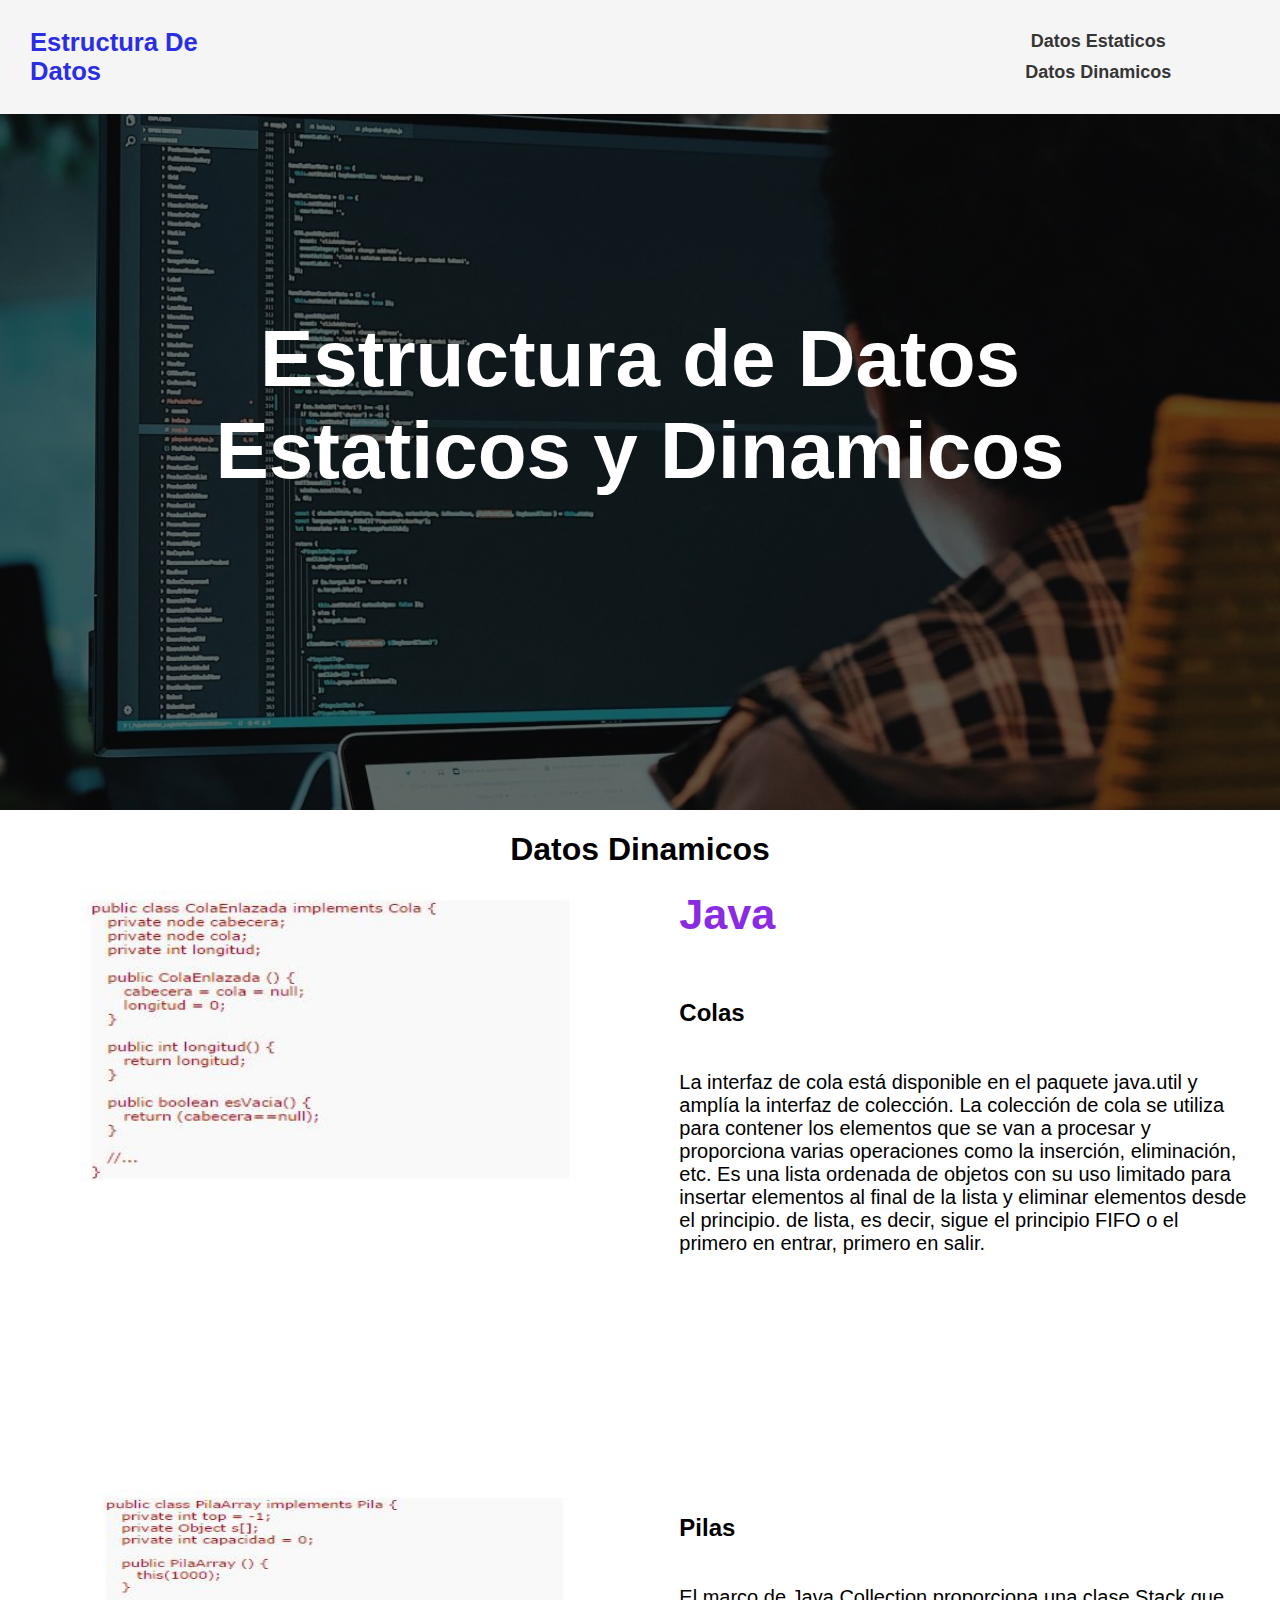
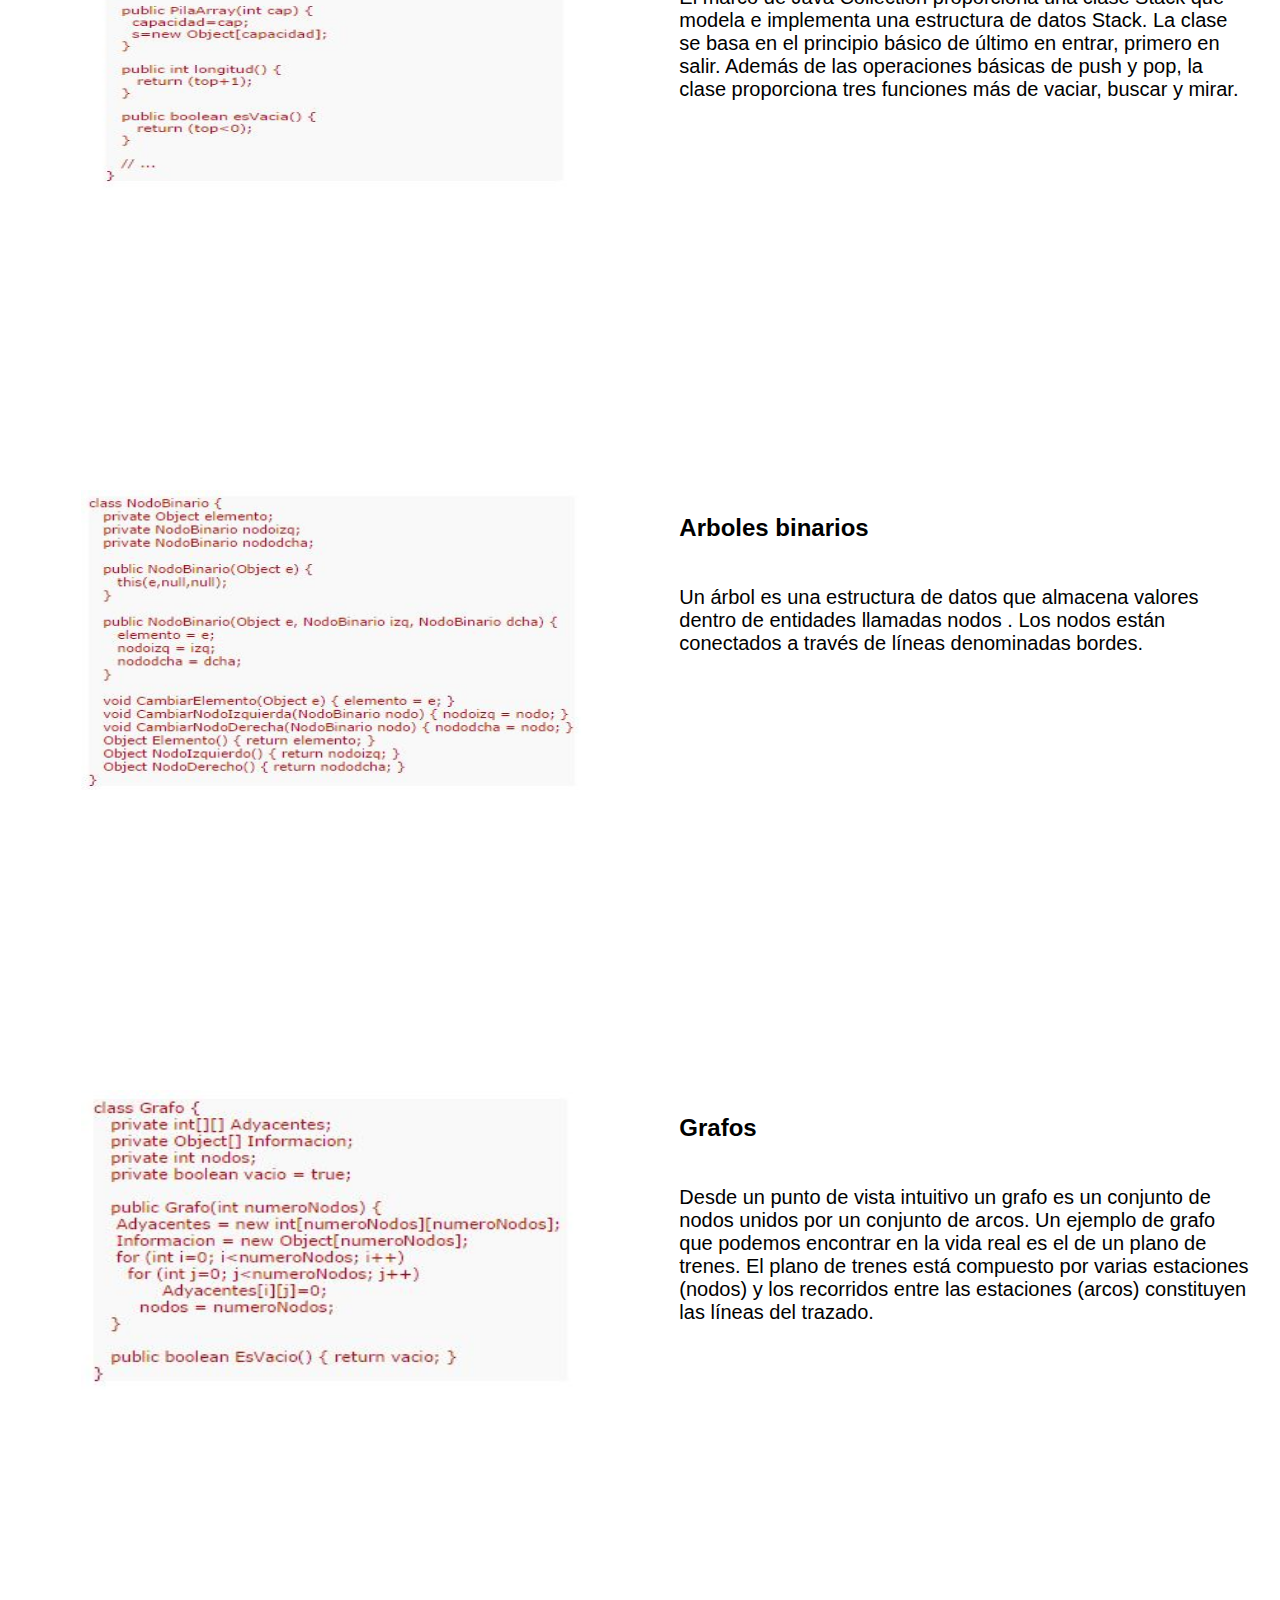
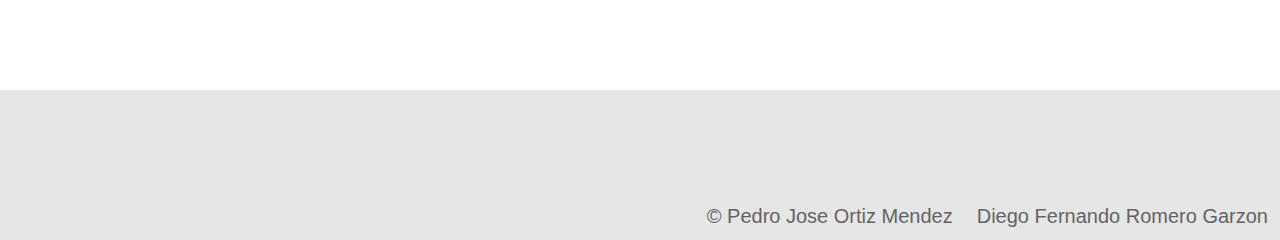
<file: java-datos-dinamicos.html>
<!DOCTYPE html>
<html lang="en">
<head>
    <title>Estructura de Datos</title>
    <link rel="stylesheet" href="datosdinamicos.css">
</head>
<body>
    <header>
        <div class="container">
            <a class = "logo" href="index.html">Estructura De Datos</a>
            <nav class="navegacion">
                <ul class="menu">
                    <li><a>Datos Estaticos</a>
                        <ul class="submenu">                            
                            <li><a href="javascript-datos-estaticos.html">JavaScript</a></li>
                            <li><a href="java-datos-estaticos.html">Java</a></li>
                            <li><a href="php-datos-estaticos.html">PHP</a></li>
                            <li><a href="cichart-datos-estaticos.html">C#</a></li>
                            <li><a href="c++-datos-estaticos.html">C++</a></li>
                        </ul>
                    </li>
                    <li><a>Datos Dinamicos</a>
                        <ul class="submenu">
                            <li><a href="javascript-datos-dinamicos.html">JavaScript</a></li>
                            <li><a href="java-datos-dinamicos.html">Java</a></li>
                            <li><a href="php-datos-dinamicos.html">PHP</a></li>
                            <li><a href="cichart-datos-dinamicos.html">C#</a></li>
                            <li><a href="c++-datos-dinamicos.html">C++</a></li>
                        </ul>
                    </li>
                </ul>
            </nav>
        </div>
    </header>

    <section id="hero">
        <h1>Estructura de Datos <br>Estaticos y Dinamicos</h1>
    </section>

    <section id="somos-proya">
        <h1>Datos Dinamicos</h1>
        <div class="container section">
            <div class="img-container">
                <img src="media/colas-java.jpg" class="img-java">
            </div>
            <div class="texto">
                
                <h2><span class="color-acento">Java</span></h2>
                <h3>Colas</h3>
                <p>La interfaz de cola está disponible en el paquete java.util y amplía la interfaz de colección. La colección de cola se utiliza para contener los elementos que se van a procesar y proporciona varias operaciones como la inserción, eliminación, etc. Es una lista ordenada de objetos con su uso limitado para insertar elementos al final de la lista y eliminar elementos desde el principio. de lista, es decir, sigue el principio FIFO o el primero en entrar, primero en salir.</p>
                
            </div>
        </div>
    </section>
    <section id="somos-proya">
        <div class="container section">
            <div class="img-container">
                <img src="media/cod31.jpg"class="img-java">
            </div>
            <div class="texto">
                <h3>Pilas</h3>
                <p> El marco de Java Collection proporciona una clase Stack que modela e implementa una estructura de datos Stack. La clase se basa en el principio básico de último en entrar, primero en salir. Además de las operaciones básicas de push y pop, la clase proporciona tres funciones más de vaciar, buscar y mirar.</p>
            </div>           
        </div>
    </section>
    <section id="somos-proya">
        <div class="container section">
            <div class="img-container">
                <img src="media/arboljv.jpg"class="img-java">
            </div>
            <div class="texto">
                <h3>Arboles binarios</h3>
                <p>Un árbol es una estructura de datos que almacena valores dentro de entidades llamadas nodos . Los nodos están conectados a través de líneas denominadas bordes.</p>
            </div>
        </div>
    </section>
    <section id="somos-proya">
        <div class="container section">
            <div class="img-container">
                <img src="media/grafojv.jpg"class="img-java">
            </div>
            <div class="texto">
                <h3>Grafos</h3>
                <p>Desde un punto de vista intuitivo un grafo es un conjunto de nodos unidos por un conjunto de arcos. Un ejemplo de grafo que podemos encontrar en la vida real es el de un plano de trenes. El plano de trenes está compuesto por varias estaciones (nodos) y los recorridos entre las estaciones (arcos) constituyen las líneas del trazado.</p>
            </div>
        </div>
    </section>
    



    <footer>
        <div class="container">            
            <p>&copy; Pedro Jose Ortiz Mendez</p>
            <p> Diego Fernando Romero Garzon</p>
        </div>
    </footer>
</body>
</html>
</file>
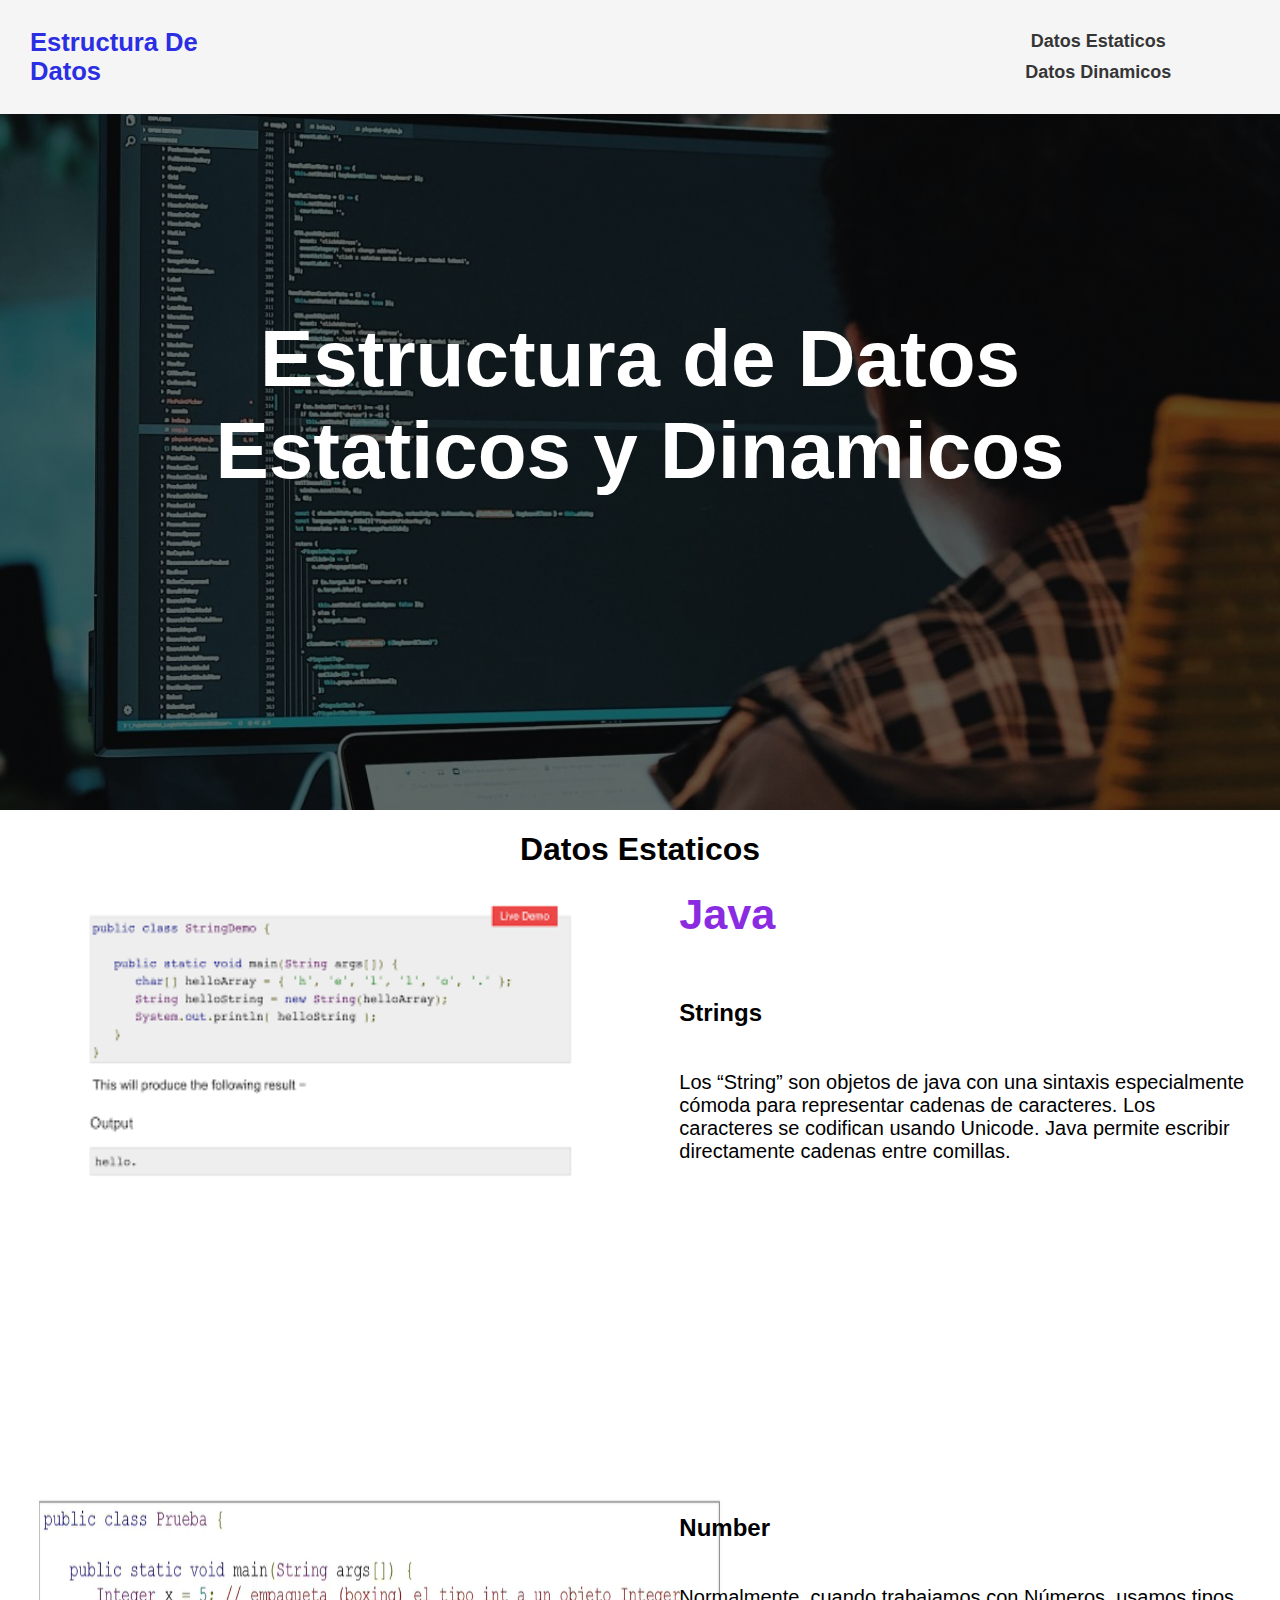
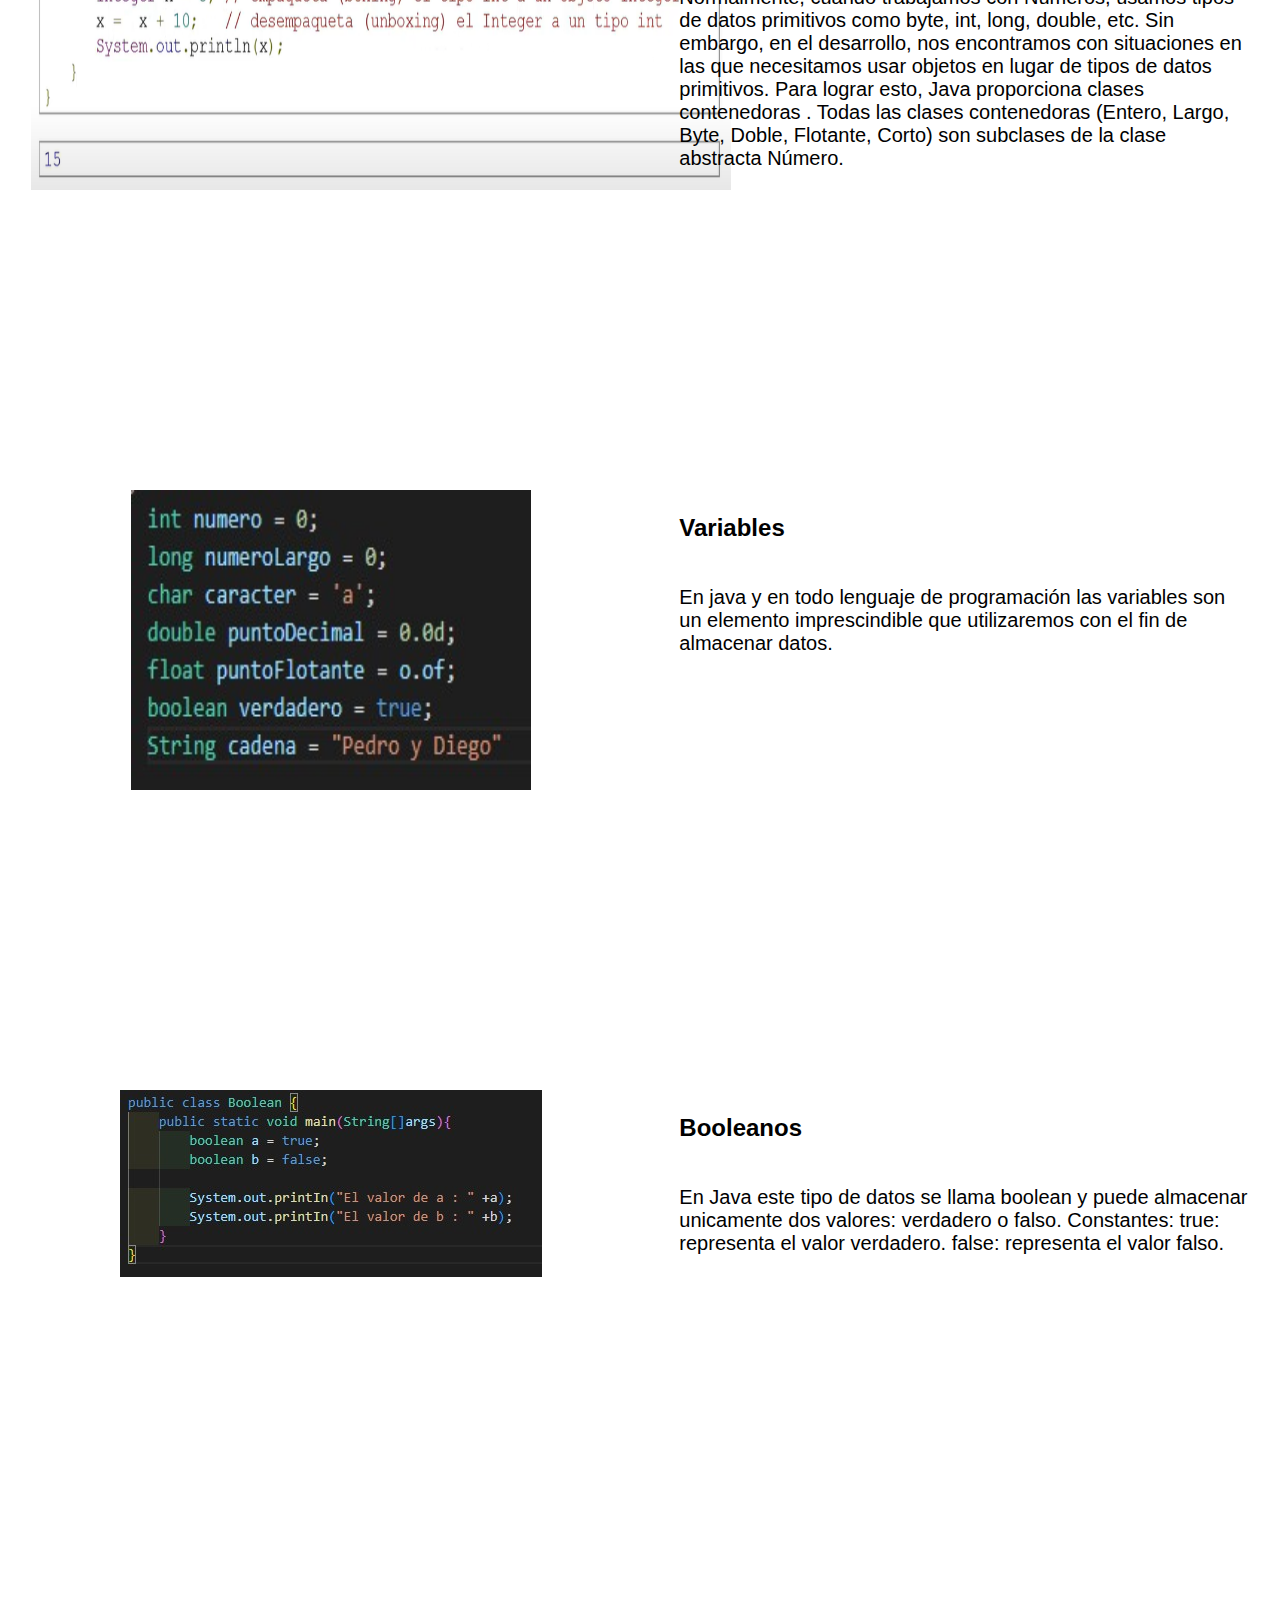
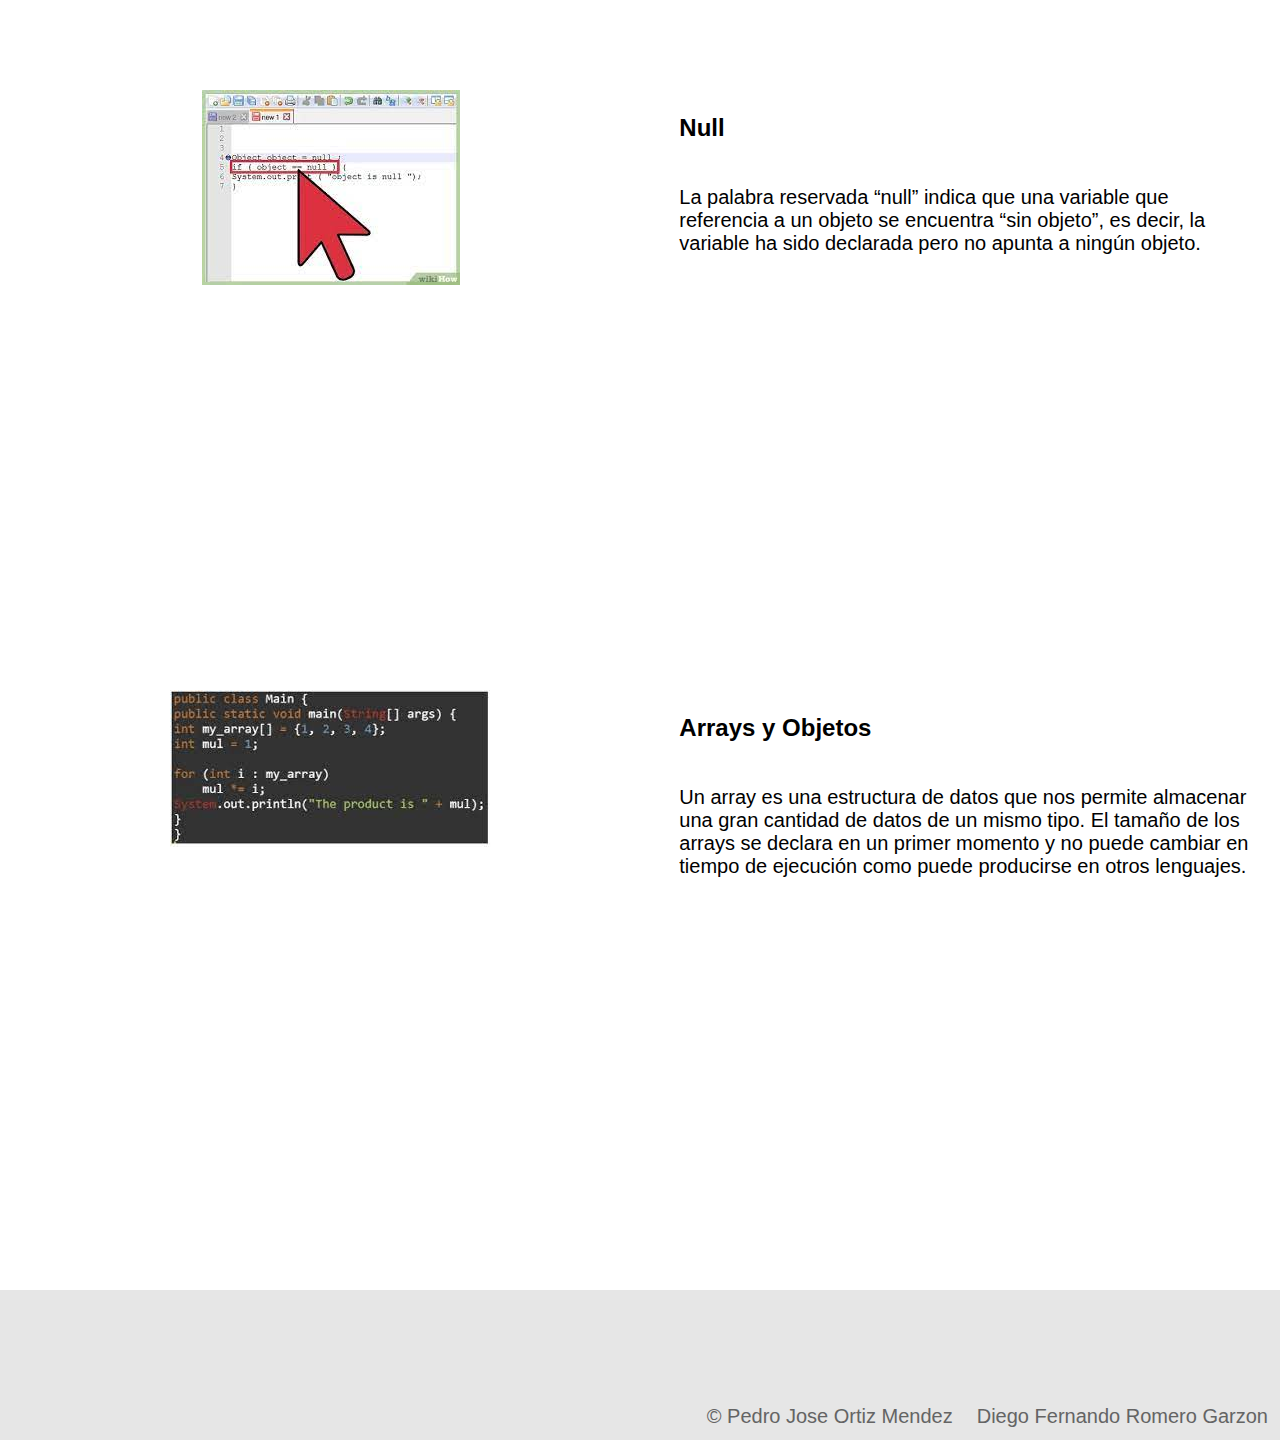
<file: java-datos-estaticos.html>
<!DOCTYPE html>
<html lang="en">
<head>
    <title>Estructura de Datos</title>
    <link rel="stylesheet" href="datosestaticos.css">
</head>
<body>
    <header>
        <div class="container">
            <a class = "logo" href="index.html">Estructura De Datos</a>
            <nav class="navegacion">
                <ul class="menu">
                    <li><a>Datos Estaticos</a>
                        <ul class="submenu">                            
                            <li><a href="javascript-datos-estaticos.html">JavaScript</a></li>
                            <li><a href="java-datos-estaticos.html">Java</a></li>
                            <li><a href="php-datos-estaticos.html">PHP</a></li>
                            <li><a href="cichart-datos-estaticos.html">C#</a></li>
                            <li><a href="c++-datos-estaticos.html">C++</a></li>
                        </ul>
                    </li>
                    <li><a>Datos Dinamicos</a>
                        <ul class="submenu">
                            <li><a href="javascript-datos-dinamicos.html">JavaScript</a></li>
                            <li><a href="java-datos-dinamicos.html">Java</a></li>
                            <li><a href="php-datos-dinamicos.html">PHP</a></li>
                            <li><a href="cichart-datos-dinamicos.html">C#</a></li>
                            <li><a href="c++-datos-dinamicos.html">C++</a></li>
                        </ul>
                    </li>
                </ul>
            </nav>
        </div>
    </header>

    <section id="hero">
        <h1>Estructura de Datos <br>Estaticos y Dinamicos</h1>
    </section>

    <section id="somos-proya">
        <h1>Datos Estaticos</h1>
        <div class="container section">
            <div class="img-container">
                <img src="media/strings-java.png" width="500px" height="300px">
            </div>
            <div class="texto">
                
                <h2><span class="color-acento">Java</span></h2>
                <h3>Strings</h3>
                <p>Los “String” son objetos de java con una sintaxis especialmente cómoda para representar cadenas de caracteres. Los caracteres se codifican usando Unicode. Java permite escribir directamente cadenas entre comillas.</p>
                
            </div>
        </div>
    </section>
    <section id="somos-proya">
        <div class="container section">
            <div class="img-container">
                <img src="media/numberjava.jpg" width="700px" height="300px">
            </div>
            <div class="texto">
                <h3>Number</h3>
                <p>Normalmente, cuando trabajamos con Números, usamos tipos de datos primitivos como byte, int, long, double, etc.
                    Sin embargo, en el desarrollo, nos encontramos con situaciones en las que necesitamos usar objetos en lugar de tipos de datos primitivos. Para lograr esto, Java proporciona clases contenedoras .
                    
                    Todas las clases contenedoras (Entero, Largo, Byte, Doble, Flotante, Corto) son subclases de la clase abstracta Número.</p>
                
            </div>
        </div>
    </section>
    <section id="somos-proya">
        <div class="container section">
            <div class="img-container">
                <img src="media/variables-java.jpg" width="400px" height="300px">
            </div>
            <div class="texto">
                <h3>Variables</h3>
                <p>En java y en todo lenguaje de programación las variables son un elemento imprescindible que utilizaremos con el fin de almacenar datos.</p>
            </div>
        </div>
    </section>
    <section id="somos-proya">
        <div class="container section">
            <div class="img-container">
                <img src="media/booleanos-java.jpg">
            </div>
            <div class="texto">
                <h3>Booleanos</h3>
                <p>En Java este tipo de datos se llama boolean y puede almacenar unicamente dos valores: verdadero o falso. Constantes: true: representa el valor verdadero. false: representa el valor falso.</p>
            </div>
        </div>
    </section>
    <section id="somos-proya">
        <div class="container section">
            <div class="img-container">
                <img src="media/null-java.jpg">
            </div>
            <div class="texto">
                <h3>Null</h3>
                <p>La palabra reservada “null” indica que una variable que referencia a un objeto se encuentra “sin objeto”, es decir, la variable ha sido declarada pero no apunta a ningún objeto.</p>
            </div>
        </div>
    </section>
    <section id="somos-proya">
        <div class="container section">
            <div class="img-container">
                <img src="media/arrays-java.jpg">
            </div>
            <div class="texto">
                <h3>Arrays y Objetos</h3>
                <p>Un array es una estructura de datos que nos permite almacenar una gran cantidad de datos de un mismo tipo. El tamaño de los arrays se declara en un primer momento y no puede cambiar en tiempo de ejecución como puede producirse en otros lenguajes.</p>
            </div>
        </div>
    </section>



    <footer>
        <div class="container">            
            <p>&copy; Pedro Jose Ortiz Mendez</p>
            <p> Diego Fernando Romero Garzon</p>
        </div>
    </footer>
</body>
</html>
</file>
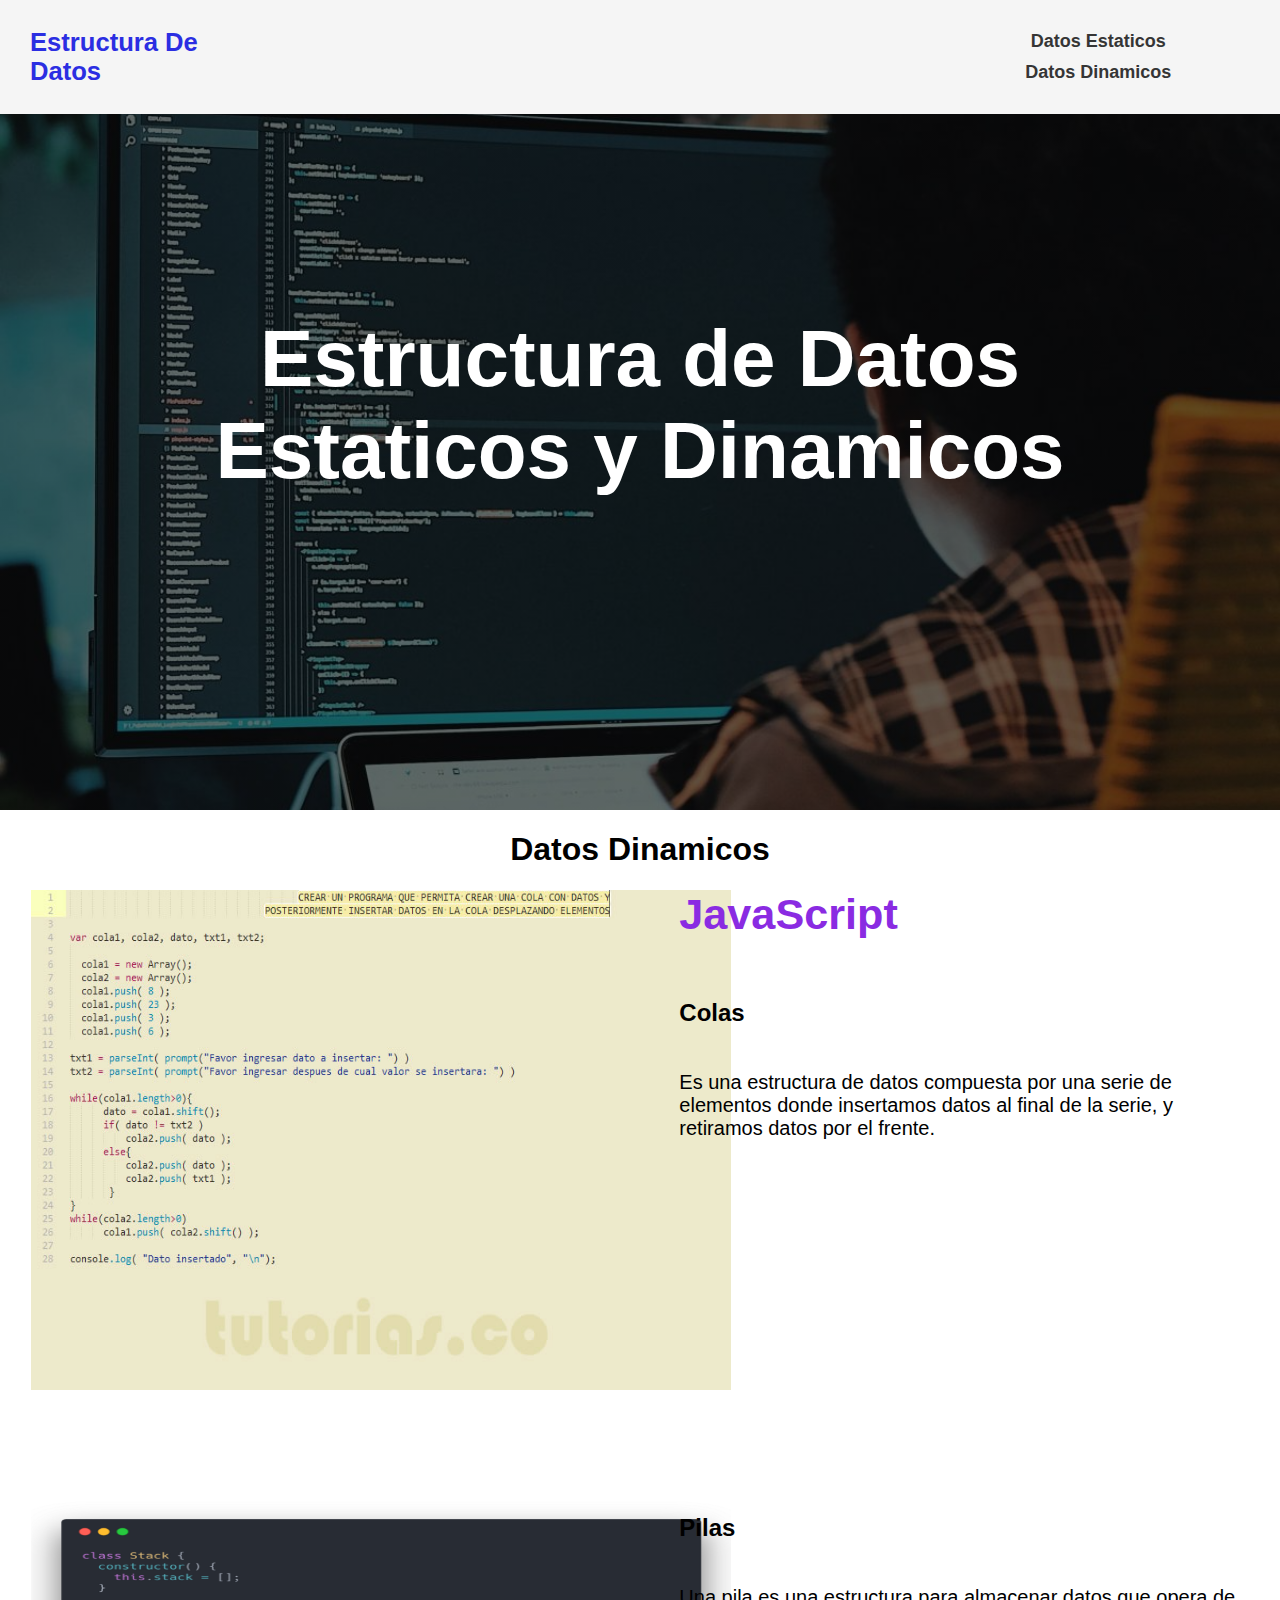
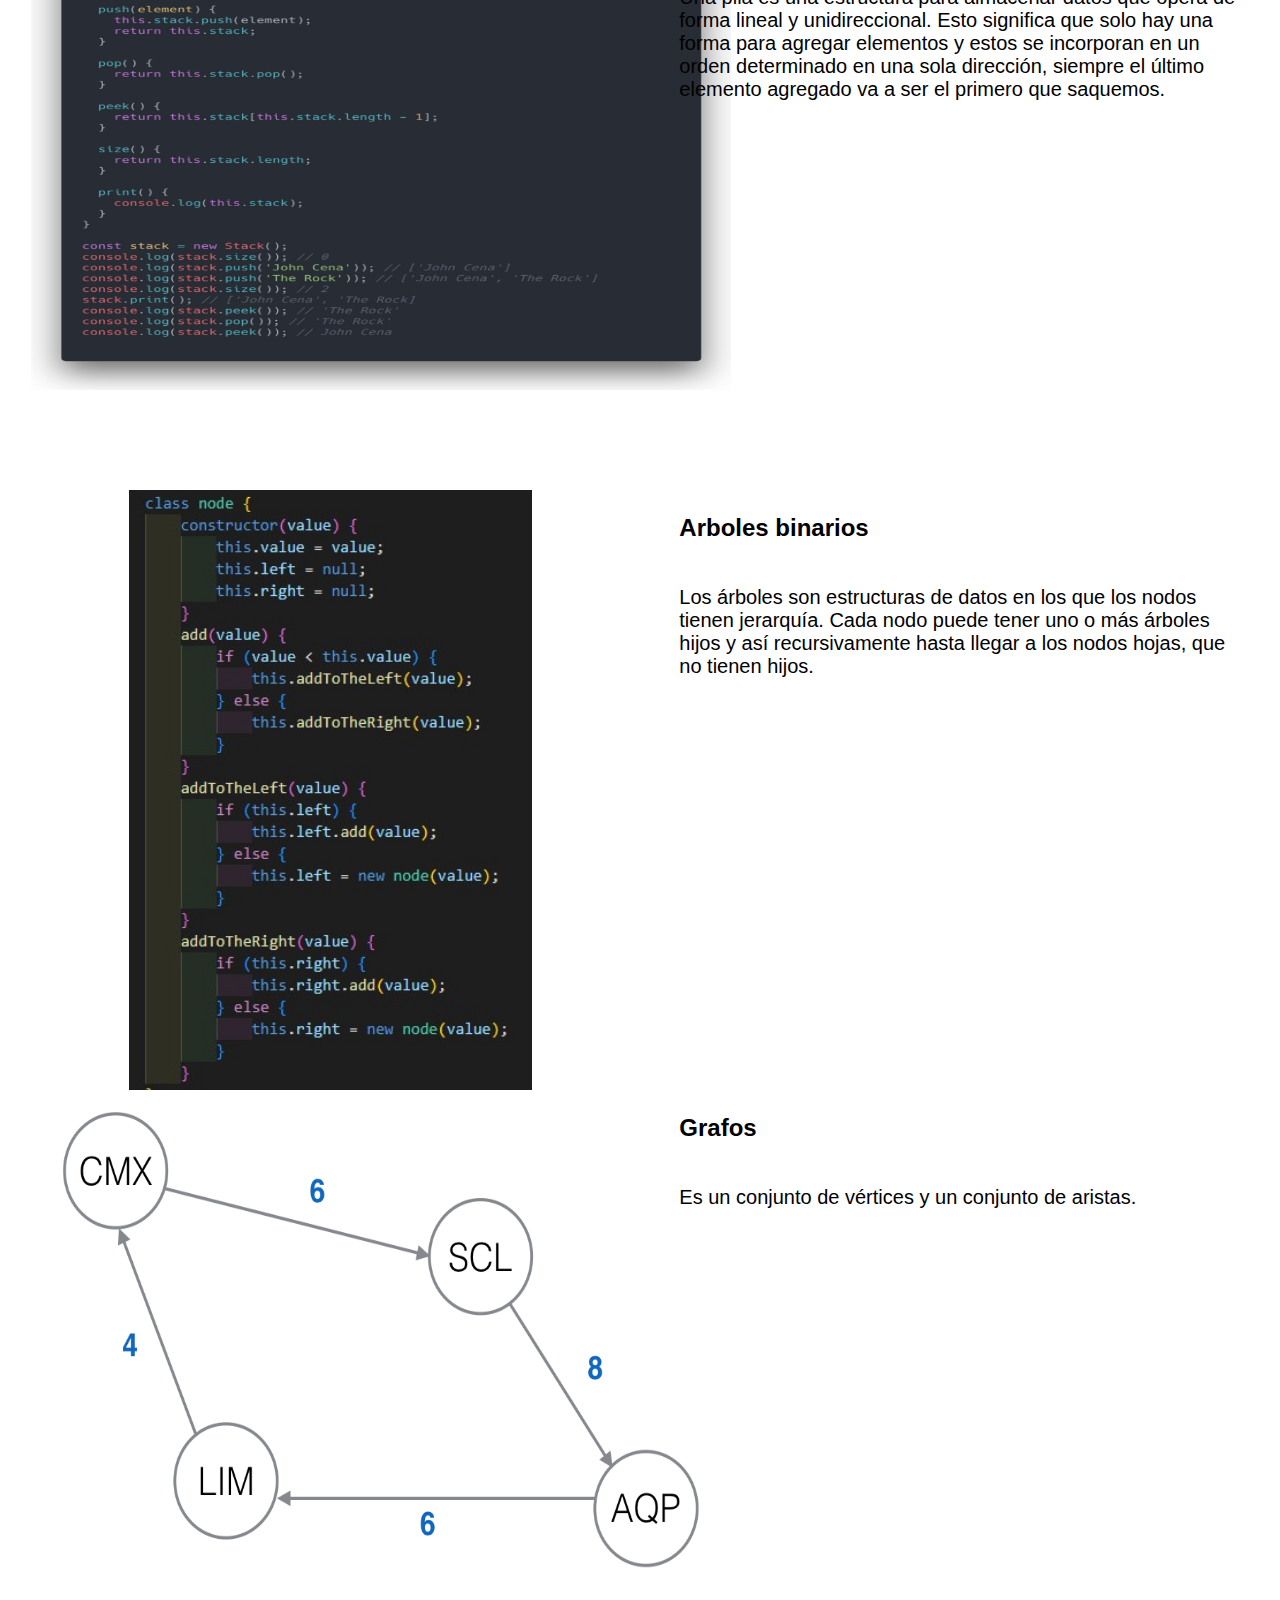
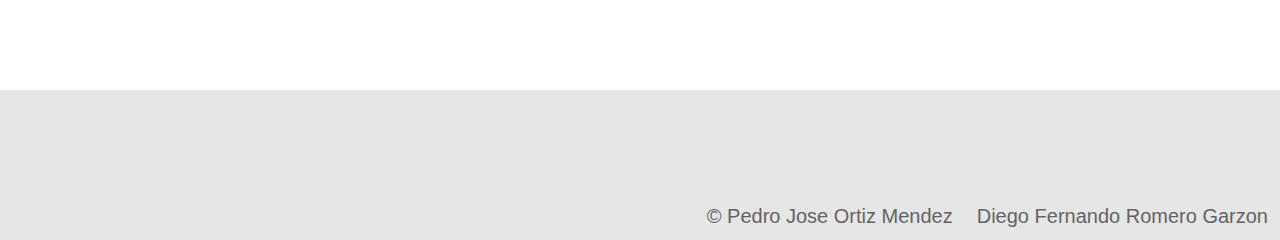
<file: javascript-datos-dinamicos.html>
<!DOCTYPE html>
<html lang="en">
<head>
    <title>Estructura de Datos</title>
    <link rel="stylesheet" href="datosdinamicos.css">
</head>
<body>
    <header>
        <div class="container">
            <a class = "logo" href="index.html">Estructura De Datos</a>
            <nav class="navegacion">
                <ul class="menu">
                    <li><a>Datos Estaticos</a>
                        <ul class="submenu">                            
                            <li><a href="javascript-datos-estaticos.html">JavaScript</a></li>
                            <li><a href="java-datos-estaticos.html">Java</a></li>
                            <li><a href="php-datos-estaticos.html">PHP</a></li>
                            <li><a href="cichart-datos-estaticos.html">C#</a></li>
                            <li><a href="c++-datos-estaticos.html">C++</a></li>
                        </ul>
                    </li>
                    <li><a>Datos Dinamicos</a>
                        <ul class="submenu">
                            <li><a href="javascript-datos-dinamicos.html">JavaScript</a></li>
                            <li><a href="java-datos-dinamicos.html">Java</a></li>
                            <li><a href="php-datos-dinamicos.html">PHP</a></li>
                            <li><a href="cichart-datos-dinamicos.html">C#</a></li>
                            <li><a href="c++-datos-dinamicos.html">C++</a></li>
                        </ul>
                    </li>
                </ul>
            </nav>
        </div>
    </header>


    <section id="hero">
        <h1>Estructura de Datos <br>Estaticos y Dinamicos</h1>
    </section>

    <section id="somos-proya">
        <h1>Datos Dinamicos</h1>
        <div class="container section">
            <div class="img-container">
                <img src="media/colajs.jpg" class="img-js">
            </div>
            <div class="texto">
                
                <h2><span class="color-acento">JavaScript</span></h2>
                <h3>Colas</h3>
                <p>Es una estructura de datos compuesta por una serie de elementos donde insertamos datos al final de la serie, y retiramos datos por el frente.</p>
                
            </div>
        </div>
    </section>
    <section id="somos-proya">
        <div class="container section">
            <div class="img-container">
                <img src="media/pilaJS.jpg" class="img-js" >
            </div>
            <div class="texto">
                <h3>Pilas</h3>
                <p>Una pila es una estructura para almacenar datos que opera de forma lineal y unidireccional. Esto significa que solo hay una forma para agregar elementos y estos se incorporan en un orden determinado en una sola dirección, siempre el último elemento agregado va a ser el primero que saquemos.</p>
                
            </div>
        </div>
    </section>
    <section id="somos-proya">
        <div class="container section">
            <div class="img-container">
                <img src="media/arbolbinariojs.jpg" class="img-js-arbol">
            </div>
            <div class="texto">
                <h3>Arboles binarios</h3>
                <p>Los árboles son estructuras de datos en los que los nodos tienen jerarquía. Cada nodo puede tener uno o más árboles hijos y así recursivamente hasta llegar a los nodos hojas, que no tienen hijos.</p>
            </div>
        </div>
    </section>
    <section id="somos-proya">
        <div class="container section">
            <div class="img-container">
                <img src="media/grafos-js.png"class="img-js">
            </div>
            <div class="texto">
                <h3>Grafos</h3>
                <p>Es un conjunto de vértices y un conjunto de aristas.</p>
            </div>
        </div>
    </section>
    

    <footer>
        <div class="container">            
            <p>&copy; Pedro Jose Ortiz Mendez</p>
            <p> Diego Fernando Romero Garzon</p>
        </div>
    </footer>
</body>
</html>
</file>
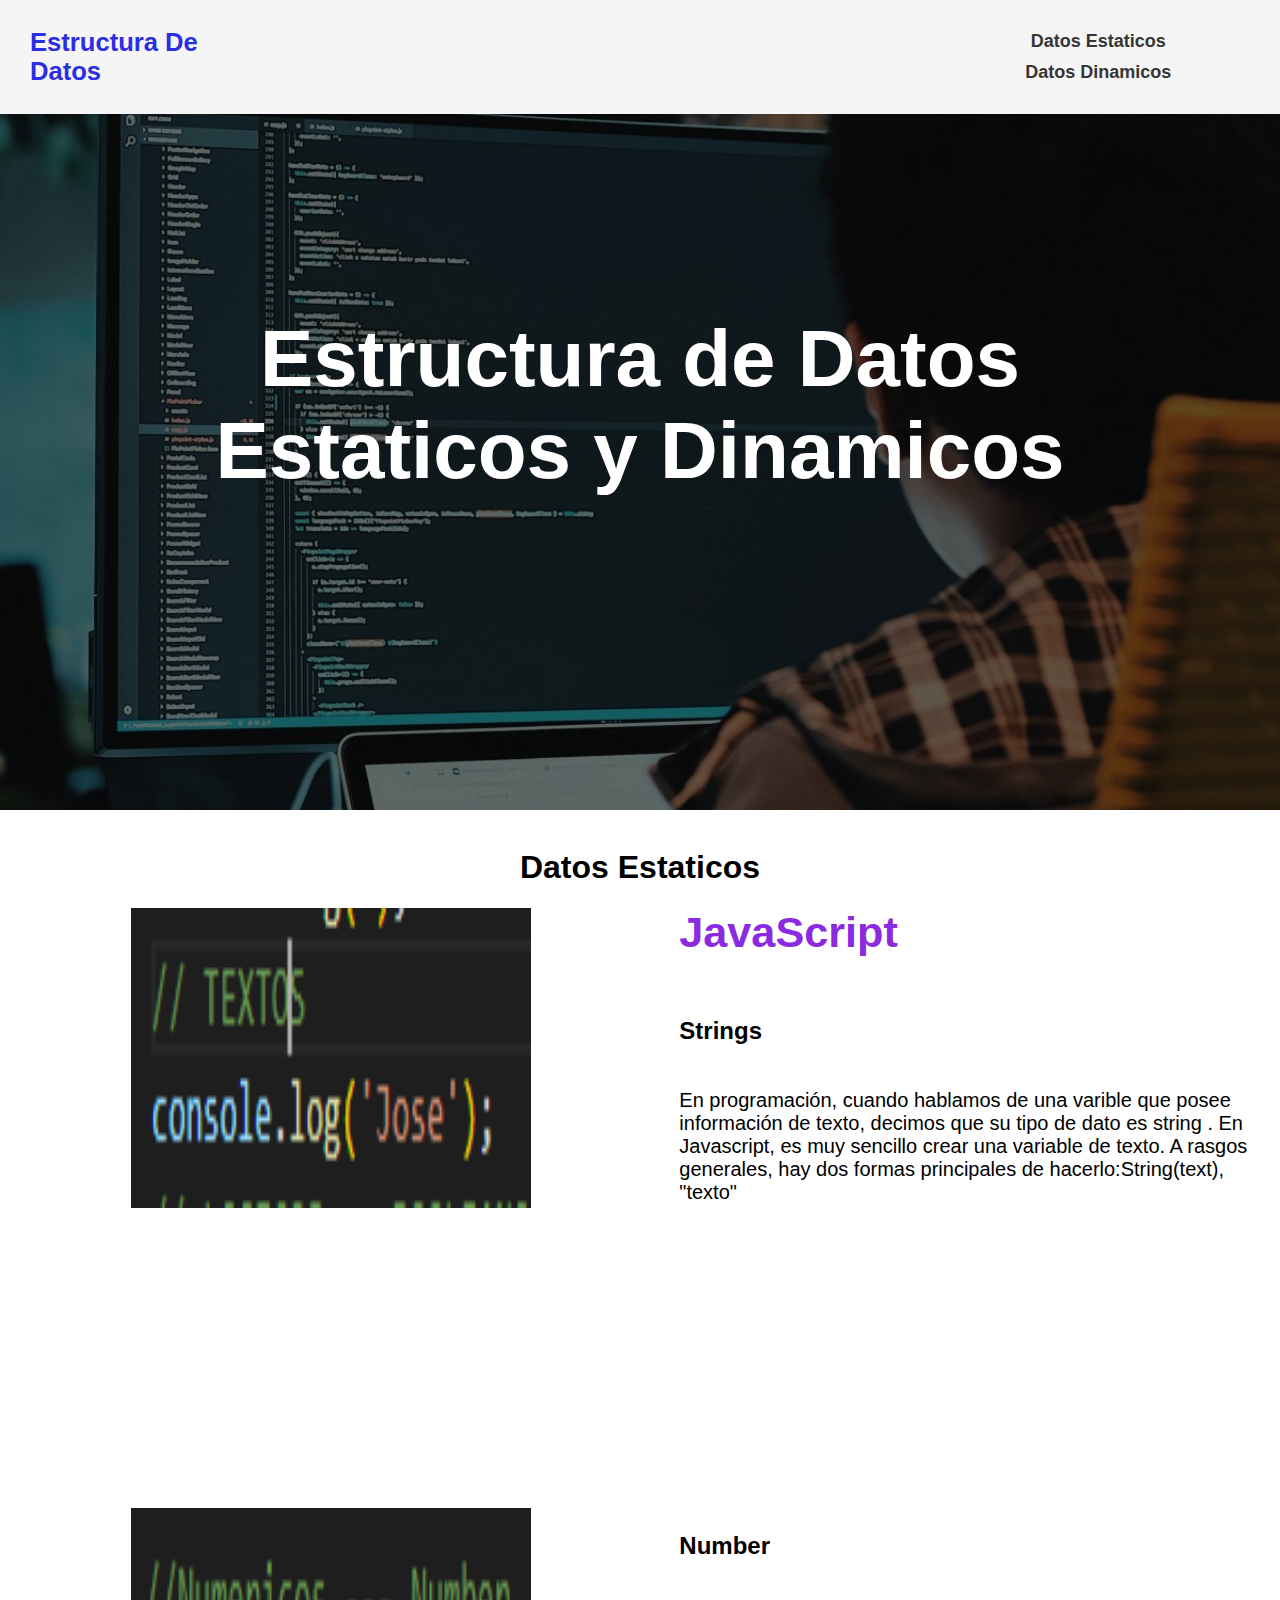
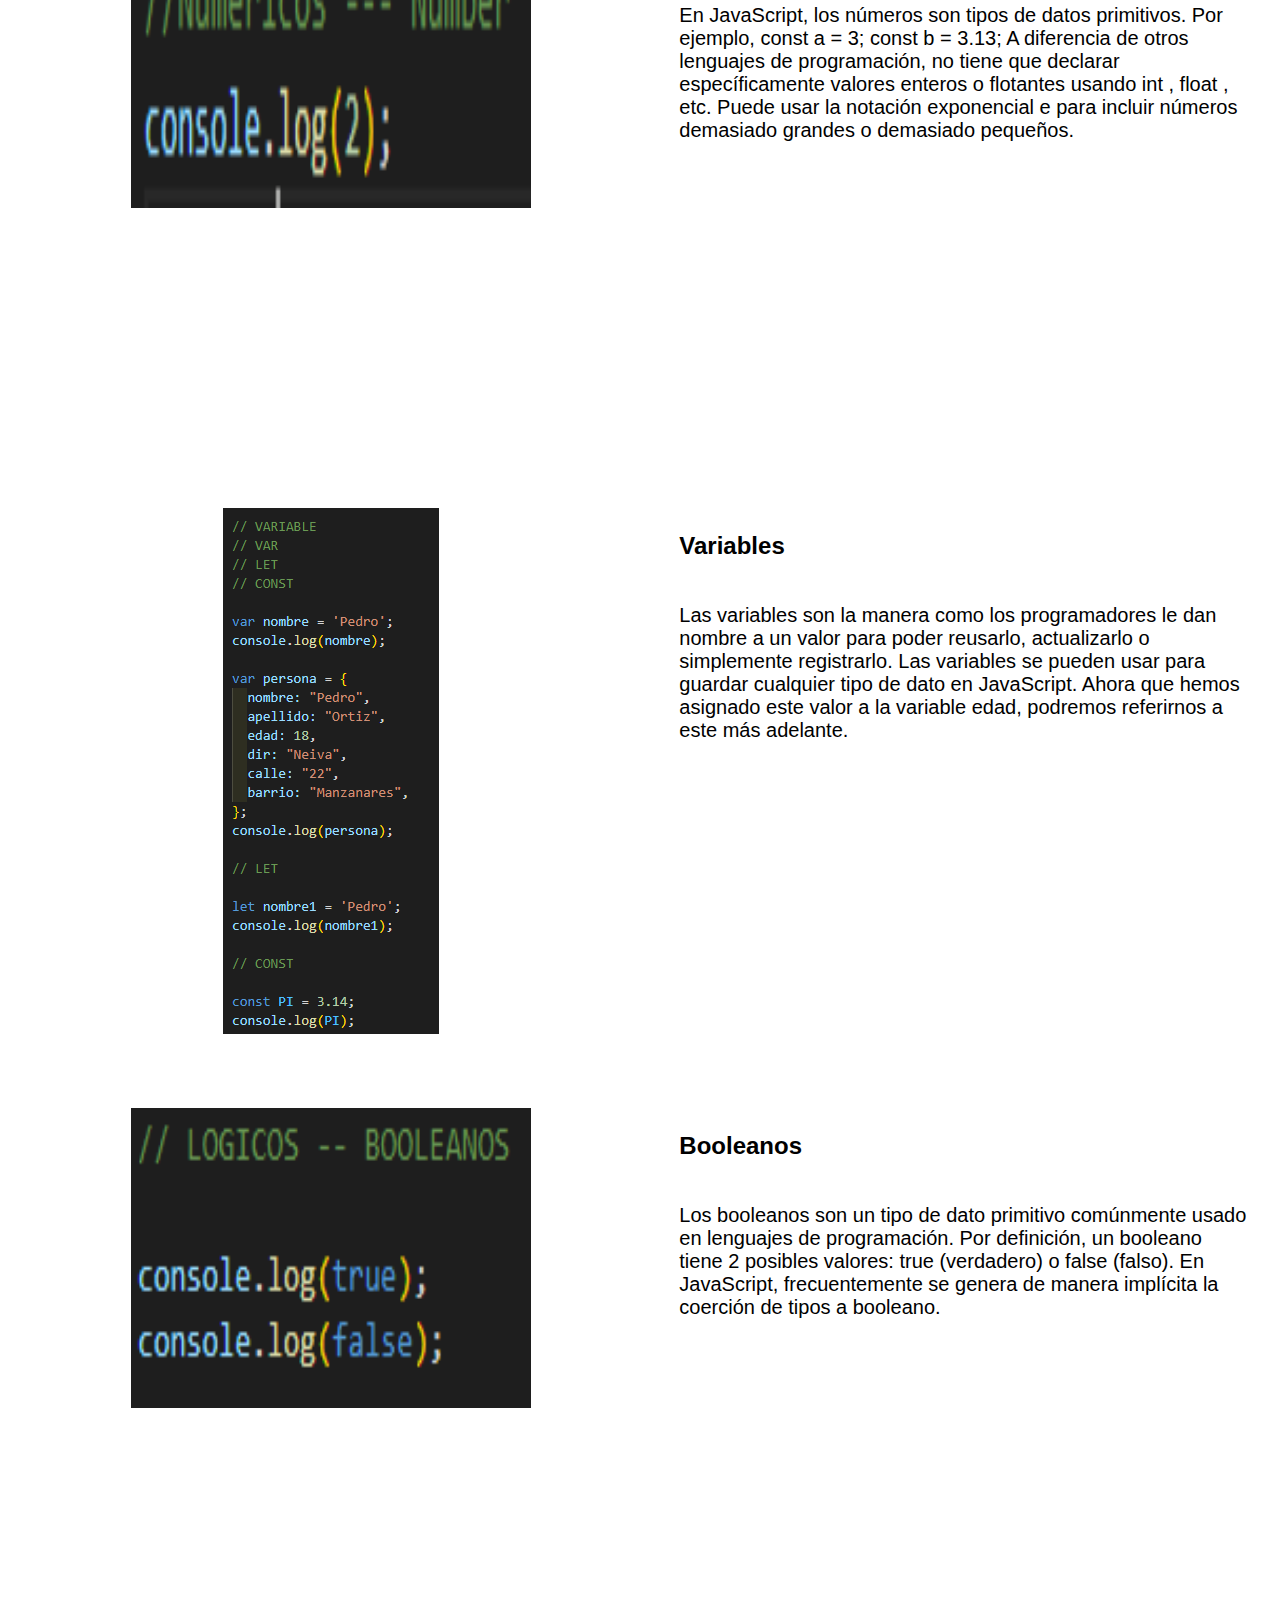
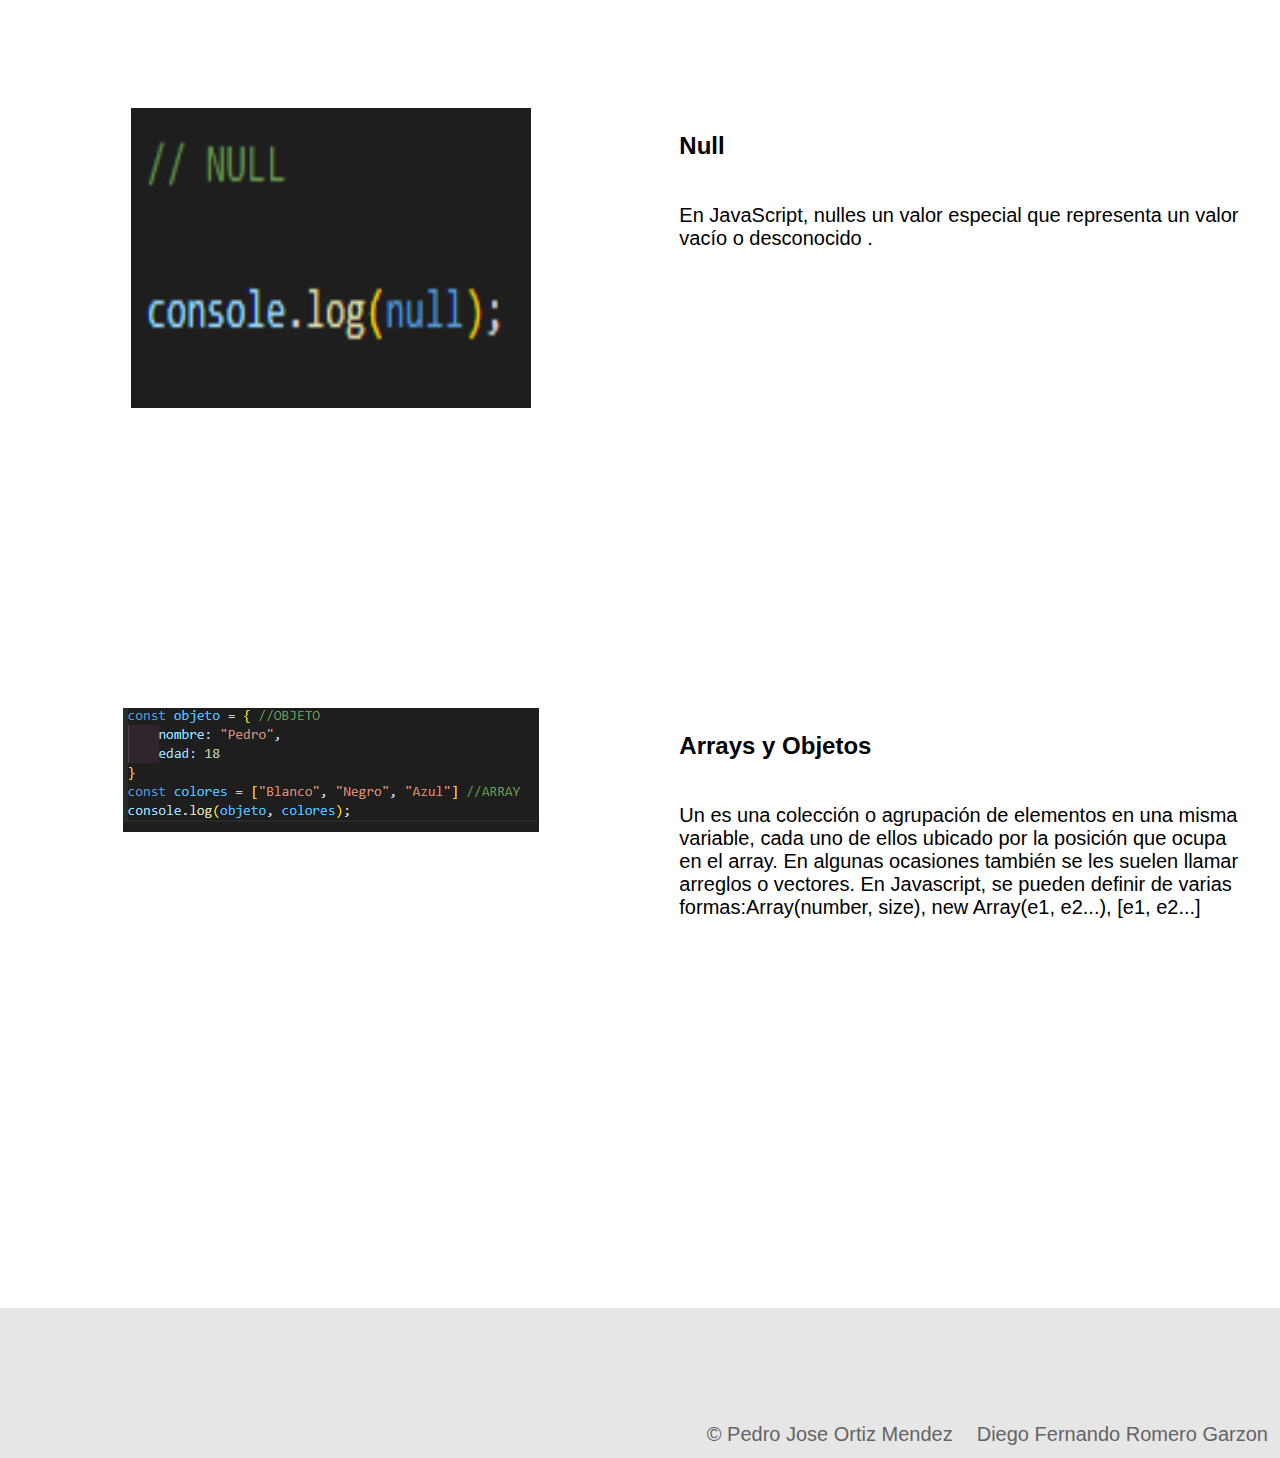
<file: javascript-datos-estaticos.html>
<!DOCTYPE html>
<html lang="en">
<head>
    <title>Estructura de Datos</title>
    <link rel="stylesheet" href="datosestaticos.css">
</head>
<body>
    <header>
        <div class="container">
            <a class = "logo" href="index.html">Estructura De Datos</a>
            <nav class="navegacion">
                <ul class="menu">
                    <li><a>Datos Estaticos</a>
                        <ul class="submenu">                            
                            <li><a href="javascript-datos-estaticos.html">JavaScript</a></li>
                            <li><a href="java-datos-estaticos.html">Java</a></li>
                            <li><a href="php-datos-estaticos.html">PHP</a></li>
                            <li><a href="cichart-datos-estaticos.html">C#</a></li>
                            <li><a href="c++-datos-estaticos.html">C++</a></li>
                        </ul>
                    </li>
                    <li><a>Datos Dinamicos</a>
                        <ul class="submenu">
                            <li><a href="javascript-datos-dinamicos.html">JavaScript</a></li>
                            <li><a href="java-datos-dinamicos.html">Java</a></li>
                            <li><a href="php-datos-dinamicos.html">PHP</a></li>
                            <li><a href="cichart-datos-dinamicos.html">C#</a></li>
                            <li><a href="c++-datos-dinamicos.html">C++</a></li>
                        </ul>
                    </li>
                </ul>
            </nav>
        </div>
    </header>

    <section id="hero">
        <h1>Estructura de Datos <br>Estaticos y Dinamicos</h1>
    </section>
    <br>
    <section id="somos-proya">
        <h1>Datos Estaticos</h1>
        <div class="container section">
            <div class="img-container">
                <img src="media/strings-js.png" width="400px" height="300px">
            </div>
            <div class="texto">
                
                <h2><span class="color-acento">JavaScript</span></h2>
                <h3>Strings</h3>
                <p>En programación, cuando hablamos de una varible que posee información de texto, decimos que su tipo de dato es string . En Javascript, es muy sencillo crear una variable de texto. A rasgos generales, hay dos formas principales de hacerlo:String(text), "texto"</p>
                
            </div>
        </div>
    </section>
    <section id="somos-proya">
        <div class="container section">
            <div class="img-container">
                <img src="media/number-js.png" width="400px" height="300px">
            </div>
            <div class="texto">
                <h3>Number</h3>
                <p>En JavaScript, los números son tipos de datos primitivos. Por ejemplo,
                    const a = 3;
                    const b = 3.13;
                    A diferencia de otros lenguajes de programación, no tiene que declarar específicamente valores enteros o flotantes usando int , float , etc.
                    
                    Puede usar la notación exponencial e para incluir números demasiado grandes o demasiado pequeños.</p>
                
            </div>
        </div>
    </section>
    <section id="somos-proya">
        <div class="container section">
            <div class="img-container">
                <img src="media/variables-js.png">
            </div>
            <div class="texto">
                <h3>Variables</h3>
                <p>Las variables son la manera como los programadores le dan nombre a un valor para poder reusarlo, actualizarlo o simplemente registrarlo. Las variables se pueden usar para guardar cualquier tipo de dato en JavaScript. Ahora que hemos asignado este valor a la variable edad, podremos referirnos a este más adelante.</p>
            </div>
        </div>
    </section>
    <section id="somos-proya">
        <div class="container section">
            <div class="img-container">
                <img src="media/boolean-js.png" width="400px" height="300px">
            </div>
            <div class="texto">
                <h3>Booleanos</h3>
                <p>Los booleanos son un tipo de dato primitivo comúnmente usado en lenguajes de programación. Por definición, un booleano tiene 2 posibles valores: true (verdadero) o false (falso).

                    En JavaScript, frecuentemente se genera de manera implícita la coerción de tipos a booleano.</p>
            </div>
        </div>
    </section>
    <section id="somos-proya">
        <div class="container section">
            <div class="img-container">
                <img src="media/null-js.png" width="400px" height="300px">
            </div>
            <div class="texto">
                <h3>Null</h3>
                <p>En JavaScript, nulles un valor especial que representa un valor vacío o desconocido .</p>
            </div>
        </div>
    </section>
    <section id="somos-proya">
        <div class="container section">
            <div class="img-container">
                <img src="media/array-objetos-js.png">
            </div>
            <div class="texto">
                <h3>Arrays y Objetos</h3>
                <p>Un  es una colección o agrupación de elementos en una misma variable, cada uno de ellos ubicado por la posición que ocupa en el array. En algunas ocasiones también se les suelen llamar arreglos o vectores. En Javascript, se pueden definir de varias formas:Array(number, size), new Array(e1, e2...), [e1, e2...]</p>
            </div>
        </div>
    </section>



    <footer>
        <div class="container">            
            <p>&copy; Pedro Jose Ortiz Mendez</p>
            <p> Diego Fernando Romero Garzon</p>
        </div>
    </footer>
</body>
</html>
</file>
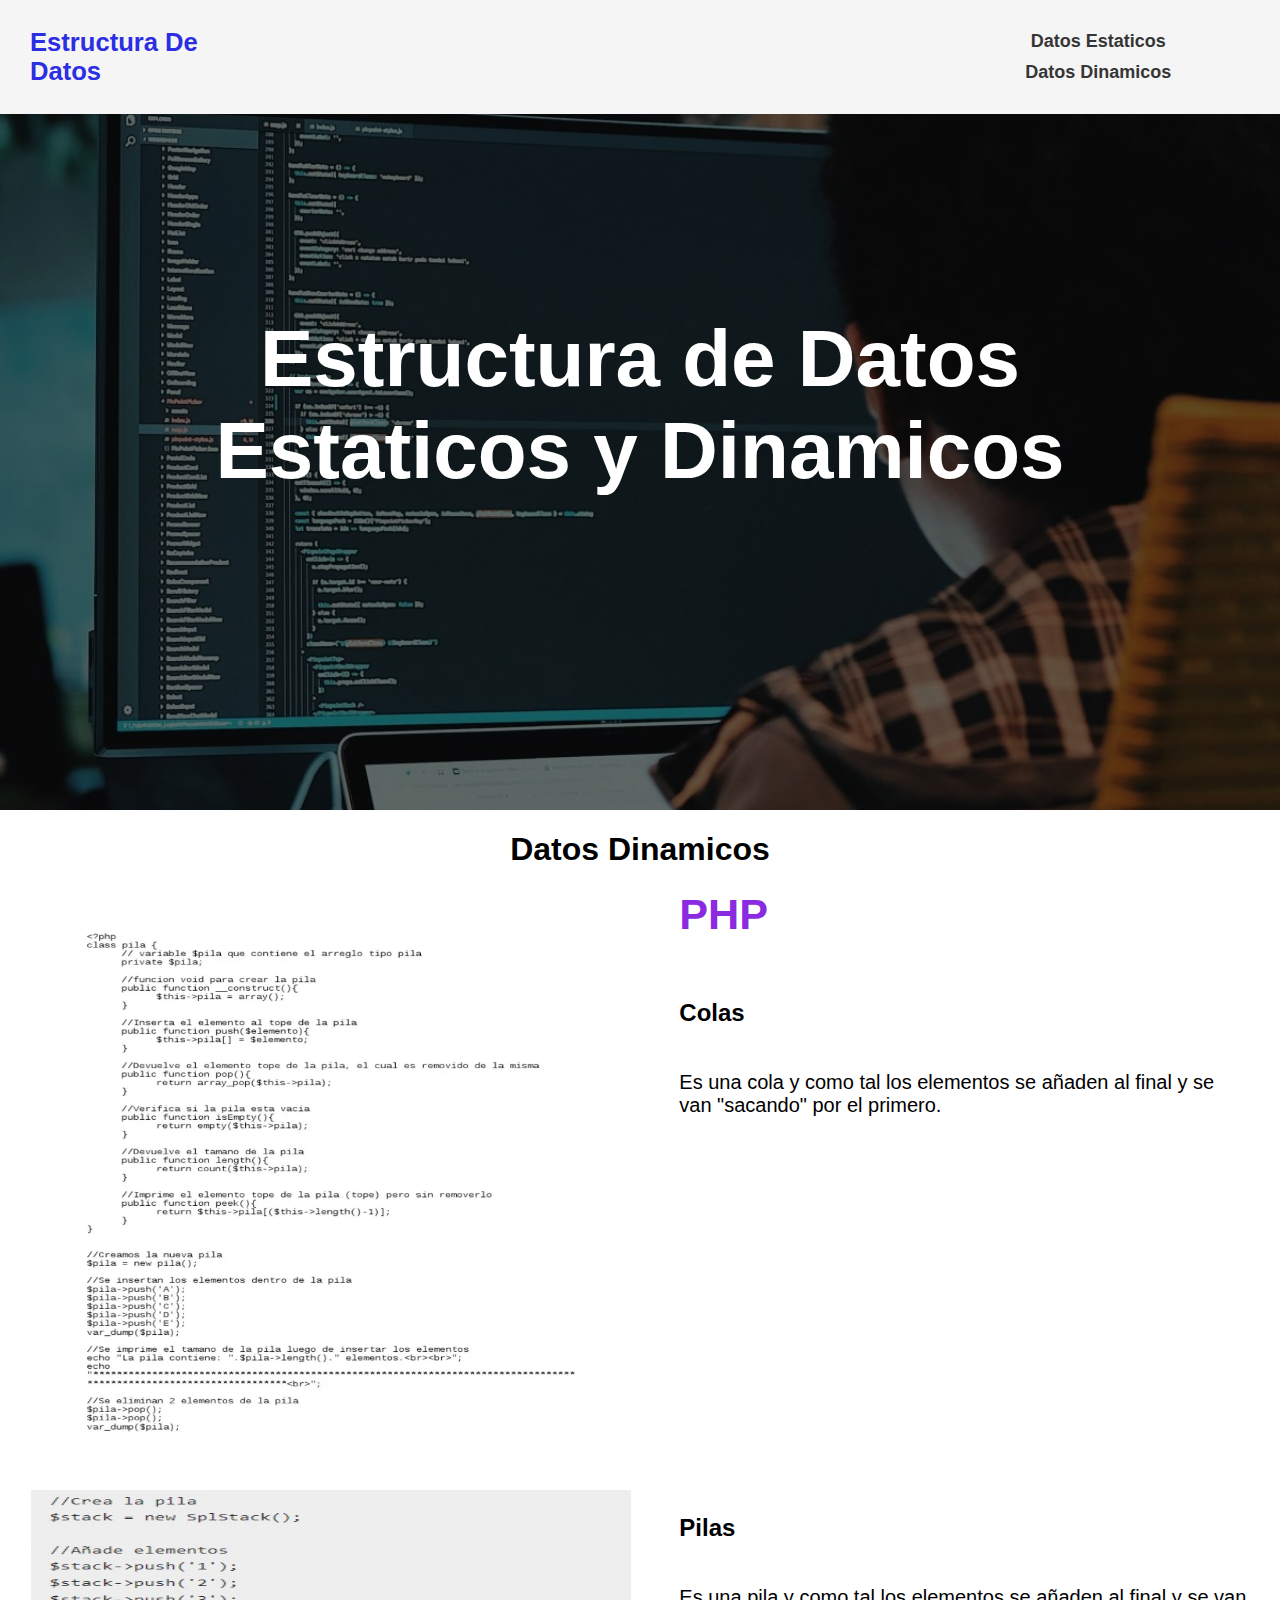
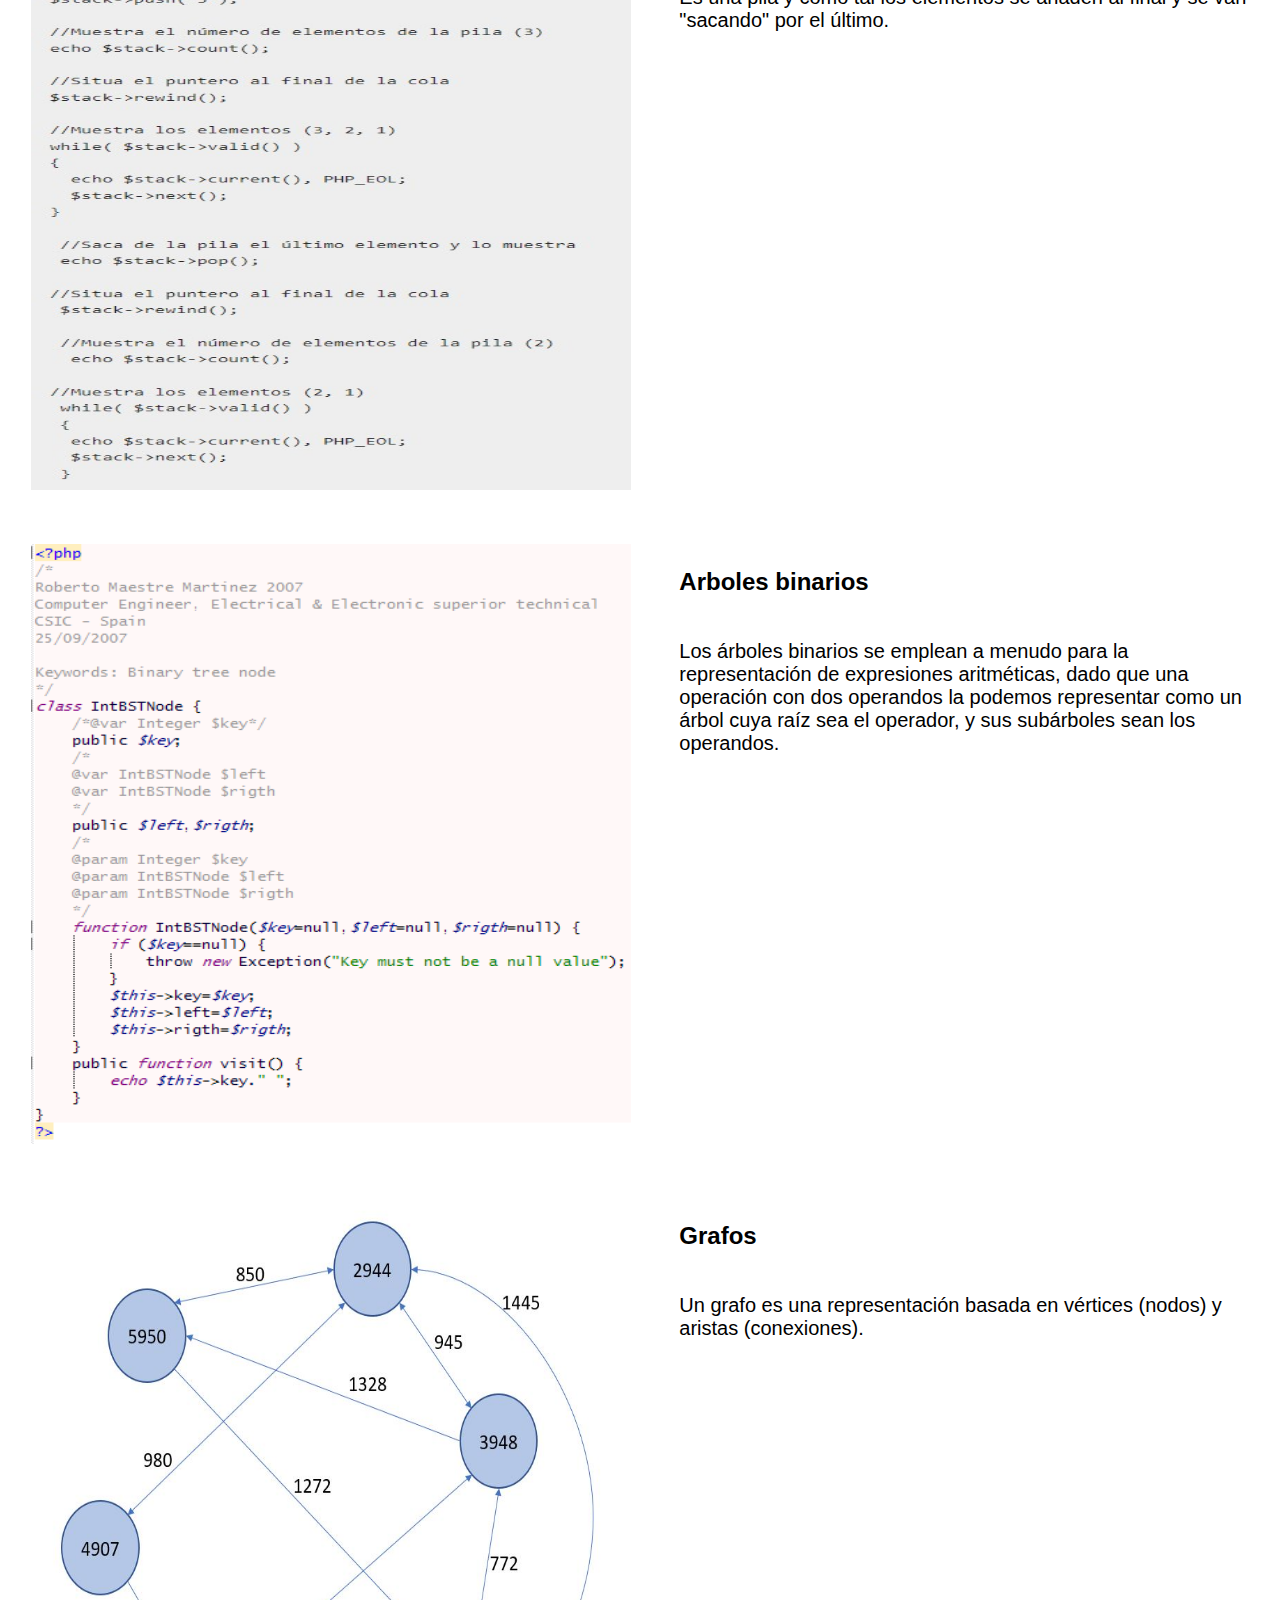
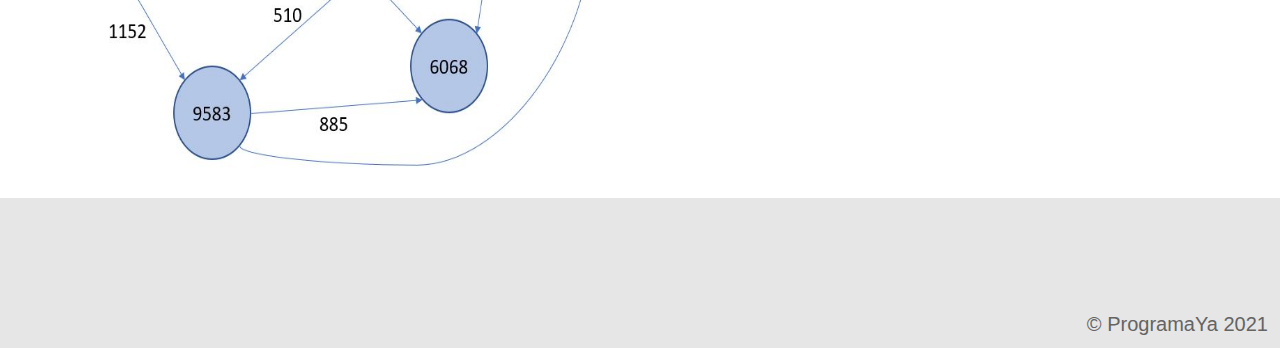
<file: php-datos-dinamicos.html>
<!DOCTYPE html>
<html lang="en">
<head>
    <title>Estructura de Datos</title>
    <link rel="stylesheet" href="datosdinamicos.css">
</head>
<body>
    <header>
        <div class="container">
            <a class = "logo" href="index.html">Estructura De Datos</a>
            <nav class="navegacion">
                <ul class="menu">
                    <li><a>Datos Estaticos</a>
                        <ul class="submenu">                            
                            <li><a href="javascript-datos-estaticos.html">JavaScript</a></li>
                            <li><a href="java-datos-estaticos.html">Java</a></li>
                            <li><a href="php-datos-estaticos.html">PHP</a></li>
                            <li><a href="cichart-datos-estaticos.html">C#</a></li>
                            <li><a href="c++-datos-estaticos.html">C++</a></li>
                        </ul>
                    </li>
                    <li><a>Datos Dinamicos</a>
                        <ul class="submenu">
                            <li><a href="javascript-datos-dinamicos.html">JavaScript</a></li>
                            <li><a href="java-datos-dinamicos.html">Java</a></li>
                            <li><a href="php-datos-dinamicos.html">PHP</a></li>
                            <li><a href="cichart-datos-dinamicos.html">C#</a></li>
                            <li><a href="c++-datos-dinamicos.html">C++</a></li>
                        </ul>
                    </li>
                </ul>
            </nav>
        </div>
    </header>

    <section id="hero">
        <h1>Estructura de Datos <br>Estaticos y Dinamicos</h1>
    </section>

    <section id="somos-proya">
        <h1>Datos Dinamicos</h1>
        <div class="container section">
            <div class="img-container">
                <img src="media/colas-php.png" class="img-php">
            </div>
            <div class="texto">
                
                <h2><span class="color-acento">PHP</span></h2>
                <h3>Colas</h3>
                <p>Es una cola y como tal los elementos se añaden al final y se van "sacando" por el primero.</p>
                
            </div>
        </div>
    </section>
    <section id="somos-proya">
        <div class="container section">
            <div class="img-container">
                <img src="media/pilas-php.jpg" class="img-php">
            </div>
            <div class="texto">
                <h3>Pilas</h3>
                <p>Es una pila y como tal los elementos se añaden al final y se van "sacando" por el último.</p>
                
            </div>
        </div>
    </section>
    <br><br><br>
    <section id="somos-proya">
        <div class="container section">
            <div class="img-container">
                <img src="media/arboles-php.png" class="img-php">
            </div>
            <div class="texto">
                <h3>Arboles binarios</h3>
                <p>Los árboles binarios se emplean a menudo para la representación de expresiones aritméticas, dado que una operación con dos operandos la podemos representar como un árbol cuya raíz sea el operador, y sus subárboles sean los operandos.</p>
            </div>
        </div>
    </section>
    <br><br><br>
    <section id="somos-proya">
        <div class="container section">
            <div class="img-container">
                <img src="media/grafos-php.jpg" class="img-php">
            </div>
            <div class="texto">
                <h3>Grafos</h3>
                <p>Un grafo es una representación basada en vértices (nodos) y aristas (conexiones).</p>
            </div>
        </div>
    </section>
    



    <footer>
        <div class="container">
            <p>&copy; ProgramaYa 2021</p>
        </div>
    </footer>
</body>
</html>
</file>
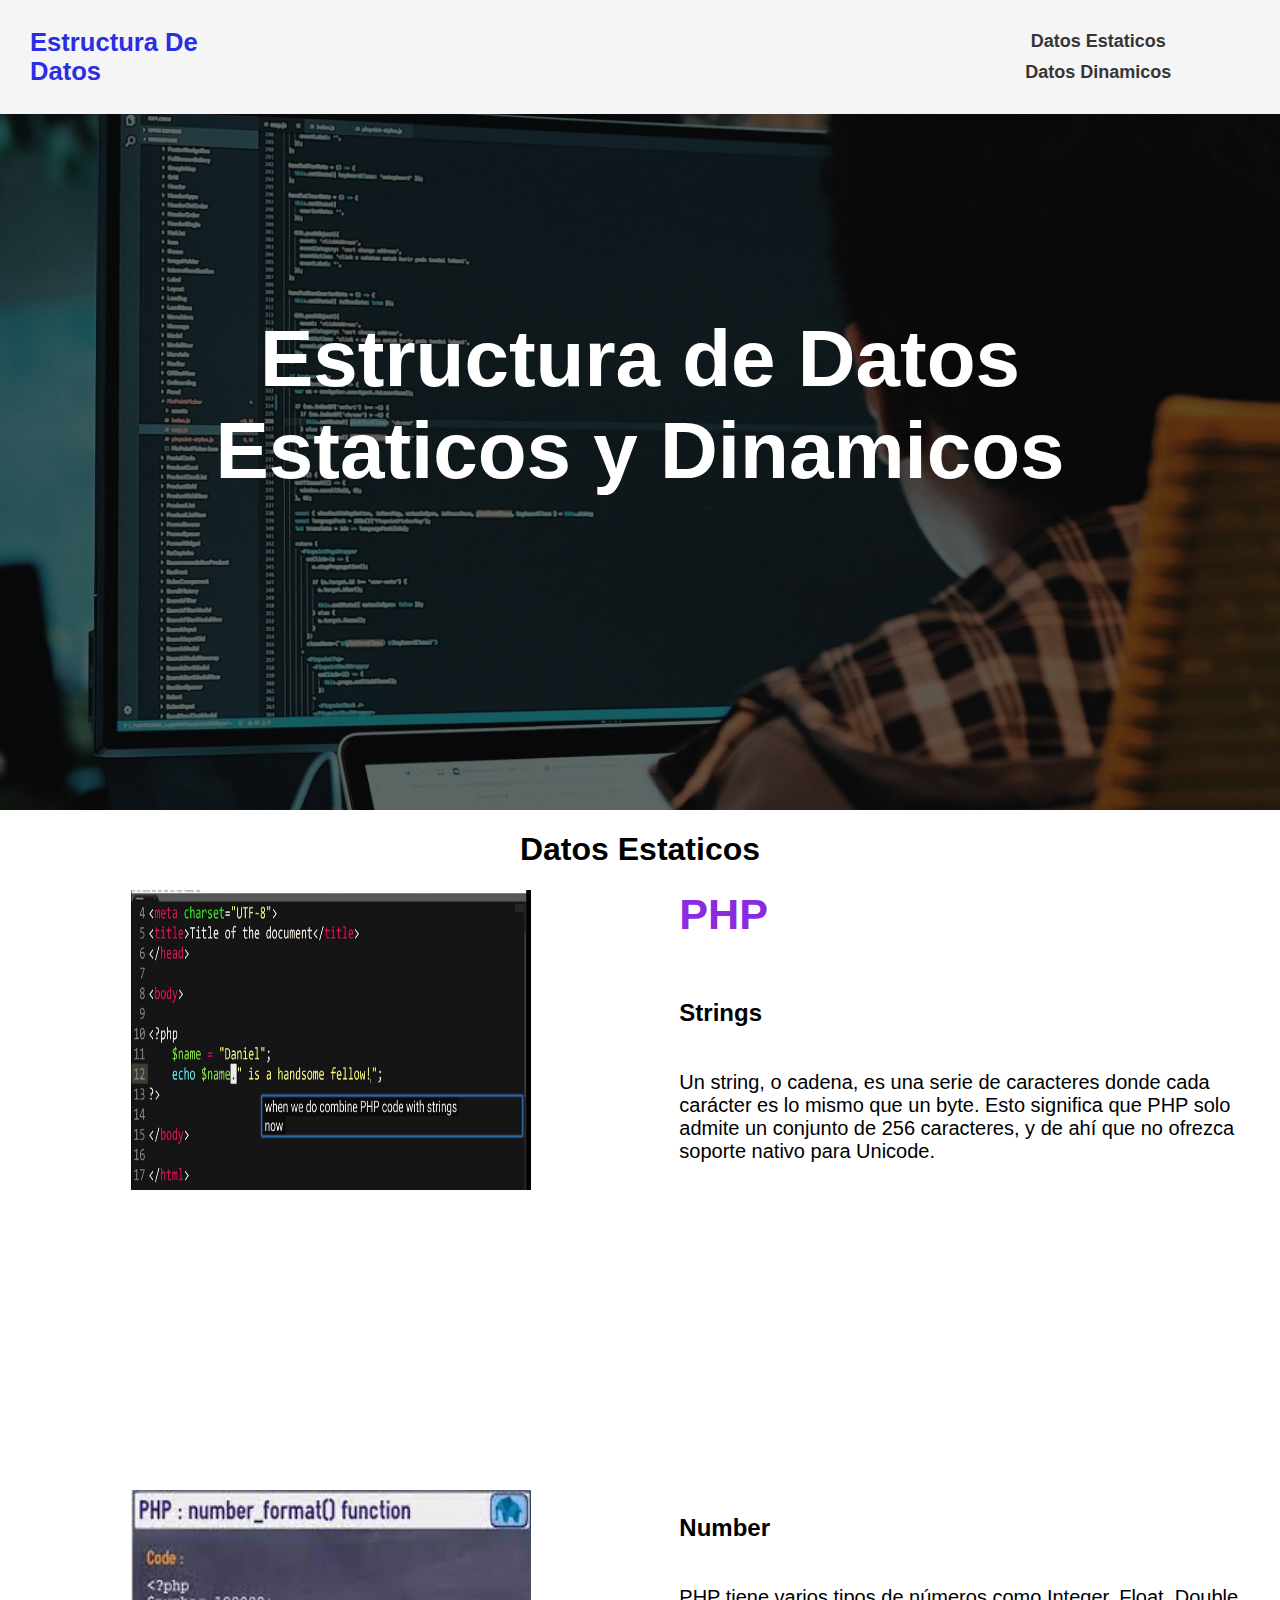
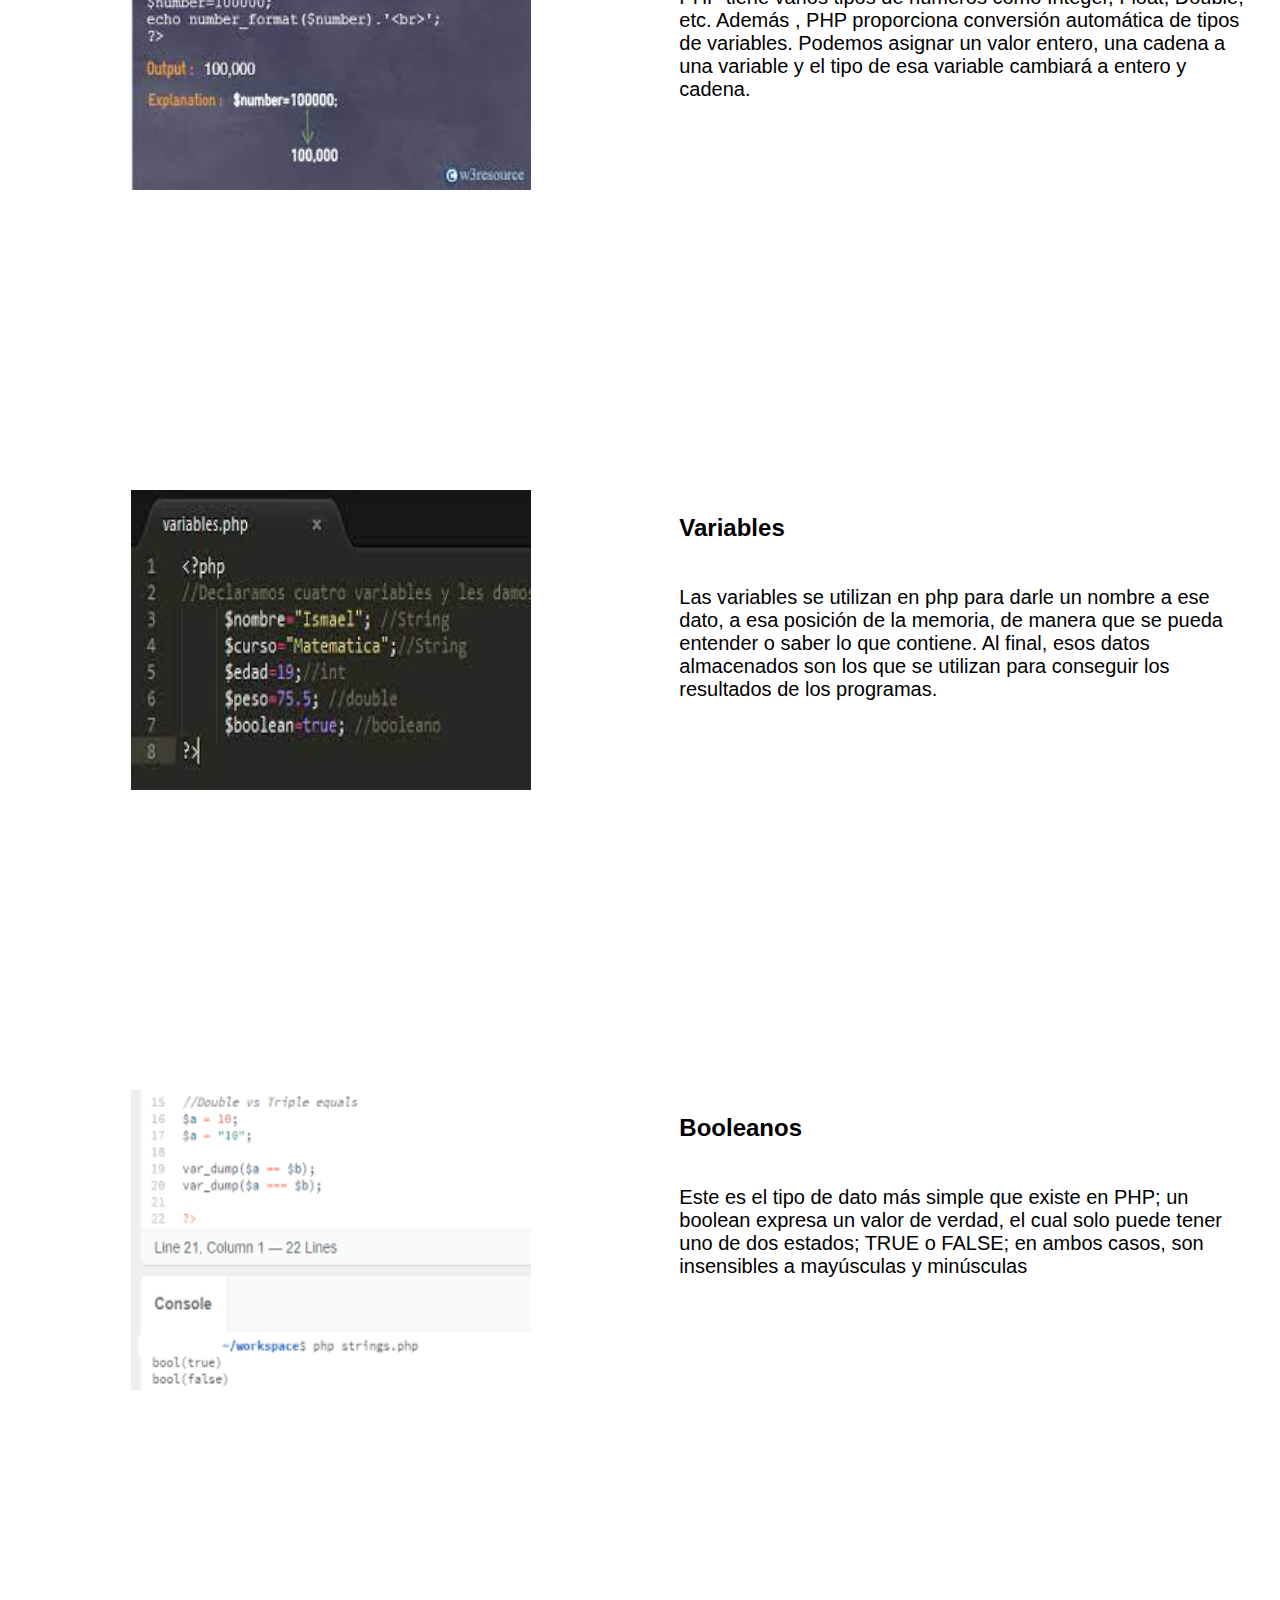
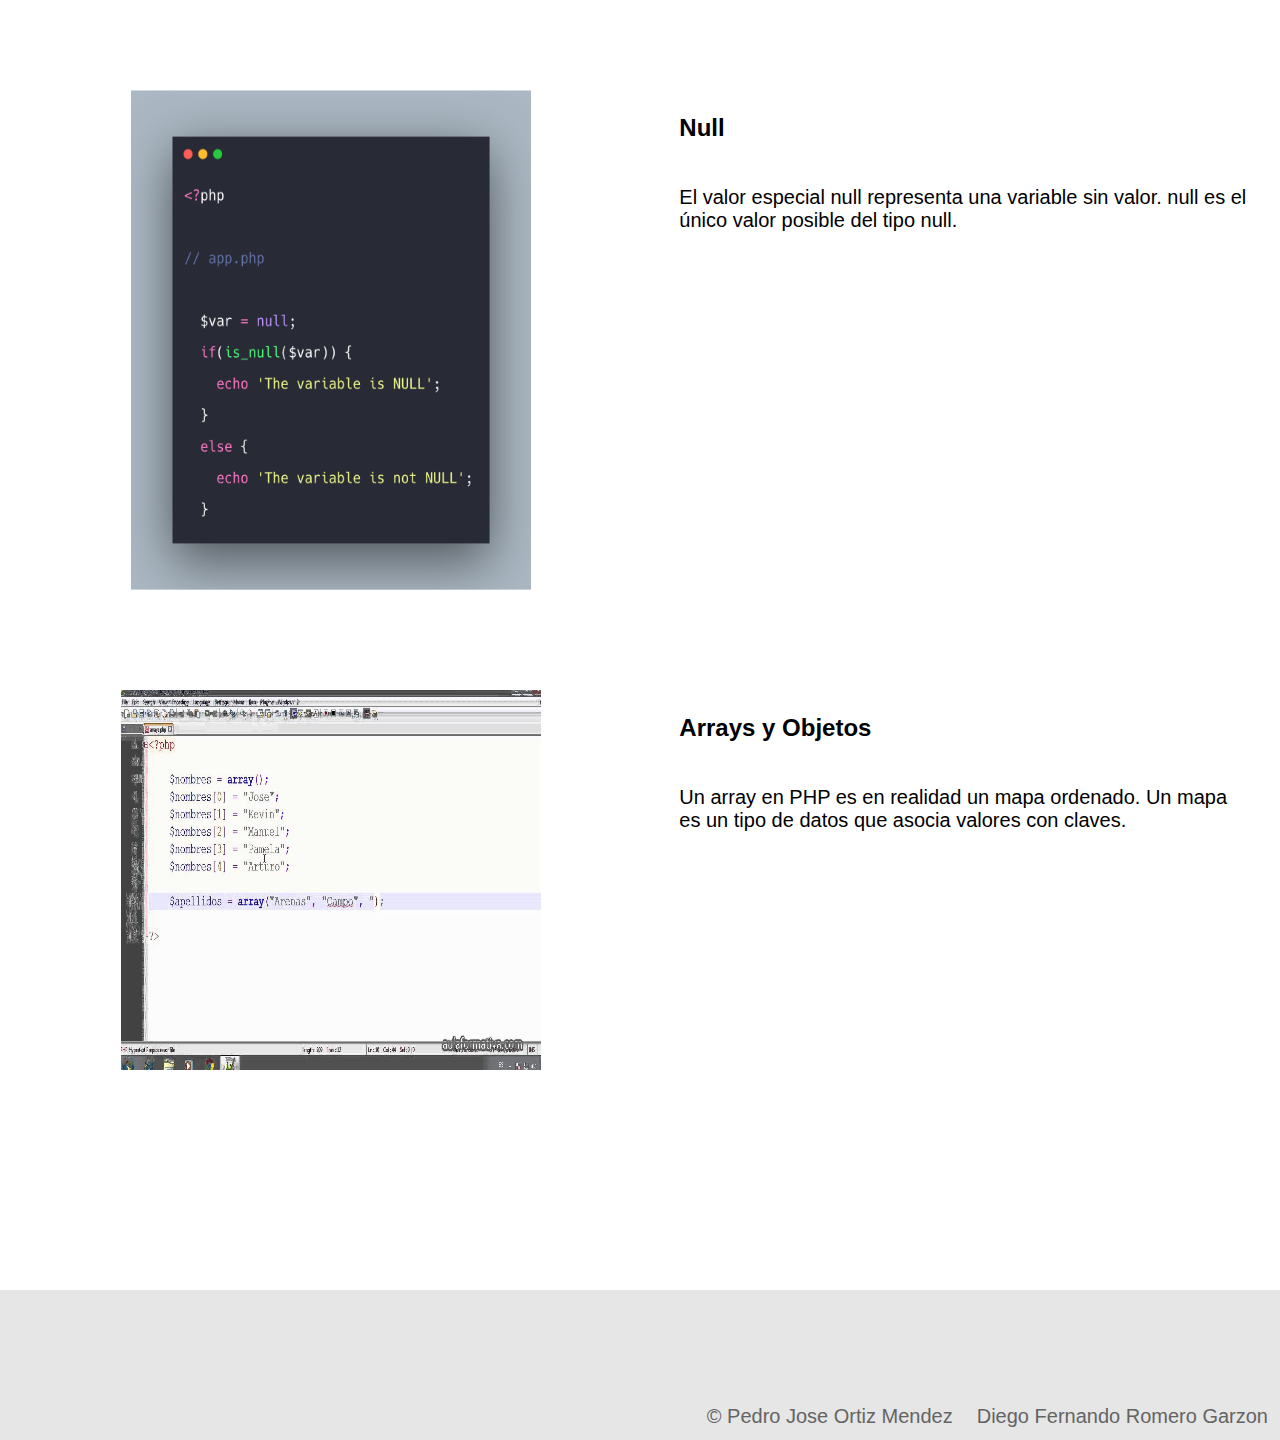
<file: php-datos-estaticos.html>
<!DOCTYPE html>
<html lang="en">
<head>
    <title>Estructura de Datos</title>
    <link rel="stylesheet" href="datosestaticos.css">
</head>
<body>
    <header>
        <div class="container">
            <a class = "logo" href="index.html">Estructura De Datos</a>
            <nav class="navegacion">
                <ul class="menu">
                    <li><a>Datos Estaticos</a>
                        <ul class="submenu">                            
                            <li><a href="javascript-datos-estaticos.html">JavaScript</a></li>
                            <li><a href="java-datos-estaticos.html">Java</a></li>
                            <li><a href="php-datos-estaticos.html">PHP</a></li>
                            <li><a href="cichart-datos-estaticos.html">C#</a></li>
                            <li><a href="c++-datos-estaticos.html">C++</a></li>
                        </ul>
                    </li>
                    <li><a>Datos Dinamicos</a>
                        <ul class="submenu">
                            <li><a href="javascript-datos-dinamicos.html">JavaScript</a></li>
                            <li><a href="java-datos-dinamicos.html">Java</a></li>
                            <li><a href="php-datos-dinamicos.html">PHP</a></li>
                            <li><a href="cichart-datos-dinamicos.html">C#</a></li>
                            <li><a href="c++-datos-dinamicos.html">C++</a></li>
                        </ul>
                    </li>
                </ul>
            </nav>
        </div>
    </header>

    <section id="hero">
        <h1>Estructura de Datos <br>Estaticos y Dinamicos</h1>
    </section>

    <section id="somos-proya">
        <h1>Datos Estaticos</h1>
        <div class="container section">
            <div class="img-container">
                <img src="media/stringPHP.jpg" width="400px" height="300px">
            </div>
            <div class="texto">
                
                <h2><span class="color-acento">PHP</span></h2>
                <h3>Strings</h3>
                <p>Un string, o cadena, es una serie de caracteres donde cada carácter es lo mismo que un byte. Esto significa que PHP solo admite un conjunto de 256 caracteres, y de ahí que no ofrezca soporte nativo para Unicode.</p>
                
            </div>
        </div>
    </section>
    <section id="somos-proya">
        <div class="container section">
            <div class="img-container">
                <img src="media/numbers-php.jpg" width="400px" height="300px">
            </div>
            <div class="texto">
                <h3>Number</h3>
                <p>PHP tiene varios tipos de números como Integer, Float, Double, etc. Además ,  PHP proporciona conversión automática de tipos de variables. Podemos asignar un valor entero, una cadena a una variable y el tipo de esa variable cambiará a entero y cadena.</p>
                
            </div>
        </div>
    </section>
    <section id="somos-proya">
        <div class="container section">
            <div class="img-container">
                <img src="media/variables-php.jpg" width="400px" height="300px">
            </div>
            <div class="texto">
                <h3>Variables</h3>
                <p>Las variables se utilizan en php para darle un nombre a ese dato, a esa posición de la memoria, de manera que se pueda entender o saber lo que contiene. Al final, esos datos almacenados son los que se utilizan para conseguir los resultados de los programas.</p>
            </div>
        </div>
    </section>
    <section id="somos-proya">
        <div class="container section">
            <div class="img-container">
                <img src="media/booleanos-php.png" width="400px" height="300px">
            </div>
            <div class="texto">
                <h3>Booleanos</h3>
                <p>Este es el tipo de dato más simple que existe en PHP; un boolean expresa un valor de verdad, el cual solo puede tener uno de dos estados; TRUE o FALSE; en ambos casos, son insensibles a mayúsculas y minúsculas</p>
            </div>
        </div>
    </section>
    <section id="somos-proya">
        <div class="container section">
            <div class="img-container">
                <img src="media/null-php.png" class="imgnull">
            </div>
            <div class="texto">
                <h3>Null</h3>
                <p>El valor especial null representa una variable sin valor. null es el único valor posible del tipo null.</p>
            </div>
        </div>
    </section>
    <section id="somos-proya">
        <div class="container section">
            <div class="img-container">
                <img src="media/arrays-php.jpg" width="420px" height="380px">
            </div>
            <div class="texto">
                <h3>Arrays y Objetos</h3>
                <p>Un array en PHP es en realidad un mapa ordenado. Un mapa es un tipo de datos que asocia valores con claves.</p>
            </div>
        </div>
    </section>



    <footer>
        <div class="container">
            <p>&copy; Pedro Jose Ortiz Mendez</p>
            <p> Diego Fernando Romero Garzon</p>
        </div>
    </footer>
</body>
</html>
</file>
<file: datosdinamicos.css>
*{
    box-sizing: border-box;
}

html{
    scroll-behavior: smooth;
}

body{
    font-family: 'Roboto', sans-serif;
    margin: 0;
}

h1{ font-size: 3.5em;}
h2{ font-size: 2.7em;}
h3{ font-size: 1.5em;}
p{ font-size: 1.25em;}
ul{ list-style: none;}
li{ font-size: 1.25em;}


.navegacion{
	width: 500px;
	margin: 10px auto;
    margin-left: 650px;
    
}

.navegacion ul{
	list-style: none;
}

.menu > li{
	position: relative;
	display: inline-block;
    
}

.menu > li > a{
	display: block;
	color: #353535;
    font-family: 'Roboto', sans-serif;
	text-decoration: none;
    font-size: 18px;
    
}

.menu li a:hover{
	color: blueviolet;
	transition: all .3s;
    cursor: pointer;
}

/* Submenu*/

.submenu{
	position: absolute;
	background: #575757fb;
	width: 100%;
	visibility: hidden;
	opacity: 0;
	transition: opacity 1.5s;
}

.submenu li a{
	display: block;
	padding: 10px;
	color: #fff;
	font-family: 'Roboto', sans-serif;
	text-decoration: none;
    font-size: 18px;
    text-align: center;
}

.menu li:hover .submenu{
	visibility: visible;
	opacity: 1;
}







.container{
    max-width: 1500px;
    margin: auto; 
}

.section{
    margin-top: -100px;
}

.color-acento{ color:blueviolet; }

header{
    background-color: rgb(245,245,245);
    
}

header .logo{
    margin: 0;
    padding: 25px 30px;
    font-weight: bold;
    color: rgb(43, 46, 226);
    font-size: 1.6em;
}

header .container{
    display: flex;
    flex-direction: column;
    align-items: center;
}

header nav{
    display: flex;
    flex-direction: column;
    text-align: center;
    padding-bottom: 25px;
}

header a{
    padding: 5px 12px;
    text-decoration: none;
    font-weight: bold;
    color: black;
}

header a:hover{
    color: blueviolet;
}

#hero{
    display: flex;
    align-items: center;
    justify-content: center;
    text-align: center;
    flex-direction: column;
    height: 90vh;
    background-image: linear-gradient(
        0deg,
        rgba(0,0,0,0.5),
        rgba(0,0,0,0.5)
    )
    ,url("media/hero.jpg");
    background-repeat: no-repeat;
    background-size: cover;
    background-position: center center;
}

#hero h1{
    color: white;
}



#somos-proya .container{
    text-align: center;
    padding: 100px 12px;
}





footer{
    background-color: rgb(230,230,230);
}

footer p{
    margin: 0;
    padding: 12px;
    color: rgb(100,100,100);
}

footer .container{
    height: 150px;
    display: flex;
    justify-content: center;
    align-items: flex-end;
}

@media (min-width: 850px){
    header{
        position: fixed;
        width: 100%;
    }

    header .container{
        flex-direction: row;
        justify-content: space-between;
    }

    header nav{
        flex-direction: row;
        padding-bottom: 0;
        padding-right: 20px;
    }

    #somos-proya h1{
        font-size: 2em;
        display: flex;
        justify-content: center;
        padding: -3px;
    }

    #hero h1{
        font-size: 5em;
    }

    #somos-proya .container{
        display: flex;
        justify-content: space-evenly;
    }

    #somos-proya .texto{
        width: 50%;
        height: 30%;
        max-width: 600px;
        text-align: initial;
        padding-left: 30px;
        display: flex;
        flex-direction: column;
        justify-content: center;
    }

    #somos-proya h2{
        margin-top: 0px;
    }

    #somos-proya .img-container{
        background-size: cover;
        background-position: center center;
        height: 500px;
        width: 600px; 
    }

    #somos-proya .img-after-text{
        height: 200px;
        width: 500px;
    }

    .carta:first-child{
        background-image: linear-gradient(
            0deg,
            rgba(0,0,0,0.5),
            rgba(0,0,0,0.5)
        )
        ,url("media/front-end-cropped.jpg");

    }

    .carta:nth-child(2){
        background-image: linear-gradient(
            0deg,
            rgba(0,0,0,0.5),
            rgba(0,0,0,0.5)
        )
        ,url("media/full-stack-cropped.jpg");
    }

    .carta:nth-child(3){
        background-image: linear-gradient(
            0deg,
            rgba(0,0,0,0.5),
            rgba(0,0,0,0.5)
        )
        ,url("media/python-cropped.jpg");

    }


    footer .container{
        justify-content: flex-end;
    }
}

@media (min-width: 1200px) {
    #caracteristicas{
        background-position-x: calc(100vw - 800px);
    }
}
.img-js{
    width: 700px;
    height: 500px;
}
.img-js-arbol{
    height: 800px;
}
.img-java{
    width: 500px;
    height: 300px;
}
.img-php{
    width: 600px;
    height: 600px;
}
.img-cichart{
    width: 500px;
    height: 300px;
}
.img-cmas{
    width: 500px;
    height: 300px;
}
</file>
<file: datosestaticos.css>
*{
    box-sizing: border-box;
}

html{
    scroll-behavior: smooth;
}

body{
    font-family: 'Roboto', sans-serif;
    margin: 0;
}

h1{ font-size: 3.5em;}
h2{ font-size: 2.7em;}
h3{ font-size: 1.5em;}
p{ font-size: 1.25em;}
ul{ list-style: none;}
li{ font-size: 1.25em;}


.navegacion{
	width: 500px;
	margin: 10px auto;
    margin-left: 650px;
    
}

.navegacion ul{
	list-style: none;
}

.menu > li{
	position: relative;
	display: inline-block;
    
}

.menu > li > a{
	display: block;
	color: #353535;
    font-family: 'Roboto', sans-serif;
	text-decoration: none;
    font-size: 18px;
    
}

.menu li a:hover{
	color: blueviolet;
	transition: all .3s;
    cursor: pointer;
}

/* Submenu*/

.submenu{
	position: absolute;
	background: #575757fb;
	width: 100%;
	visibility: hidden;
	opacity: 0;
	transition: opacity 1.5s;
}

.submenu li a{
	display: block;
	padding: 10px;
	color: #fff;
	font-family: 'Roboto', sans-serif;
	text-decoration: none;
    font-size: 18px;
    text-align: center;
}

.menu li:hover .submenu{
	visibility: visible;
	opacity: 1;
}












.container{
    max-width: 1500px;
    margin: auto; 
}

.section{
    margin-top: -100px;
}

.color-acento{ color:blueviolet; }

header{
    background-color: rgb(245,245,245);
    
}

header .logo{
    margin: 0;
    padding: 25px 30px;
    font-weight: bold;
    color: rgb(43, 46, 226);
    font-size: 1.6em;
}

header .container{
    display: flex;
    flex-direction: column;
    align-items: center;
}

header nav{
    display: flex;
    flex-direction: column;
    text-align: center;
    padding-bottom: 25px;
}

header a{
    padding: 5px 12px;
    text-decoration: none;
    font-weight: bold;
    color: black;
}

header a:hover{
    color: blueviolet;
}

#hero{
    display: flex;
    align-items: center;
    justify-content: center;
    text-align: center;
    flex-direction: column;
    height: 90vh;
    background-image: linear-gradient(
        0deg,
        rgba(0,0,0,0.5),
        rgba(0,0,0,0.5)
    )
    ,url("media/hero.jpg");
    background-repeat: no-repeat;
    background-size: cover;
    background-position: center center;
}

#hero h1{
    color: white;
}



#somos-proya .container{
    text-align: center;
    padding: 100px 12px;
}





footer{
    background-color: rgb(230,230,230);
}

footer p{
    margin: 0;
    padding: 12px;
    color: rgb(100,100,100);
}

footer .container{
    height: 150px;
    display: flex;
    justify-content: center;
    align-items: flex-end;
}

@media (min-width: 850px){
    header{
        position: fixed;
        width: 100%;
    }

    header .container{
        flex-direction: row;
        justify-content: space-between;
    }

    header nav{
        flex-direction: row;
        padding-bottom: 0;
        padding-right: 20px;
    }

    #somos-proya h1{
        font-size: 2em;
        display: flex;
        justify-content: center;
        padding: -3px;
    }

    #hero h1{
        font-size: 5em;
    }

    #somos-proya .container{
        display: flex;
        justify-content: space-evenly;
    }

    #somos-proya .texto{
        width: 50%;
        height: 30%;
        max-width: 600px;
        text-align: initial;
        padding-left: 30px;
        display: flex;
        flex-direction: column;
        justify-content: center;
    }

    #somos-proya h2{
        margin-top: 0px;
    }

    #somos-proya .img-container{
        background-size: cover;
        background-position: center center;
        height: 500px;
        width: 600px; 
    }

    #somos-proya .img-after-text{
        height: 200px;
        width: 500px;
    }

    .carta:first-child{
        background-image: linear-gradient(
            0deg,
            rgba(0,0,0,0.5),
            rgba(0,0,0,0.5)
        )
        ,url("media/front-end-cropped.jpg");

    }

    .carta:nth-child(2){
        background-image: linear-gradient(
            0deg,
            rgba(0,0,0,0.5),
            rgba(0,0,0,0.5)
        )
        ,url("media/full-stack-cropped.jpg");
    }

    .carta:nth-child(3){
        background-image: linear-gradient(
            0deg,
            rgba(0,0,0,0.5),
            rgba(0,0,0,0.5)
        )
        ,url("media/python-cropped.jpg");

    }


    footer .container{
        justify-content: flex-end;
    }
}

@media (min-width: 1200px) {
    #caracteristicas{
        background-position-x: calc(100vw - 800px);
    }
}
.imgnull{
    width: 400px;
    height: 500px;
}
.img-cichart{
    width: 500px;
    height: 300px;
}
.img-cmas{
    width: 500px;
    height: 300px;
}
</file>
